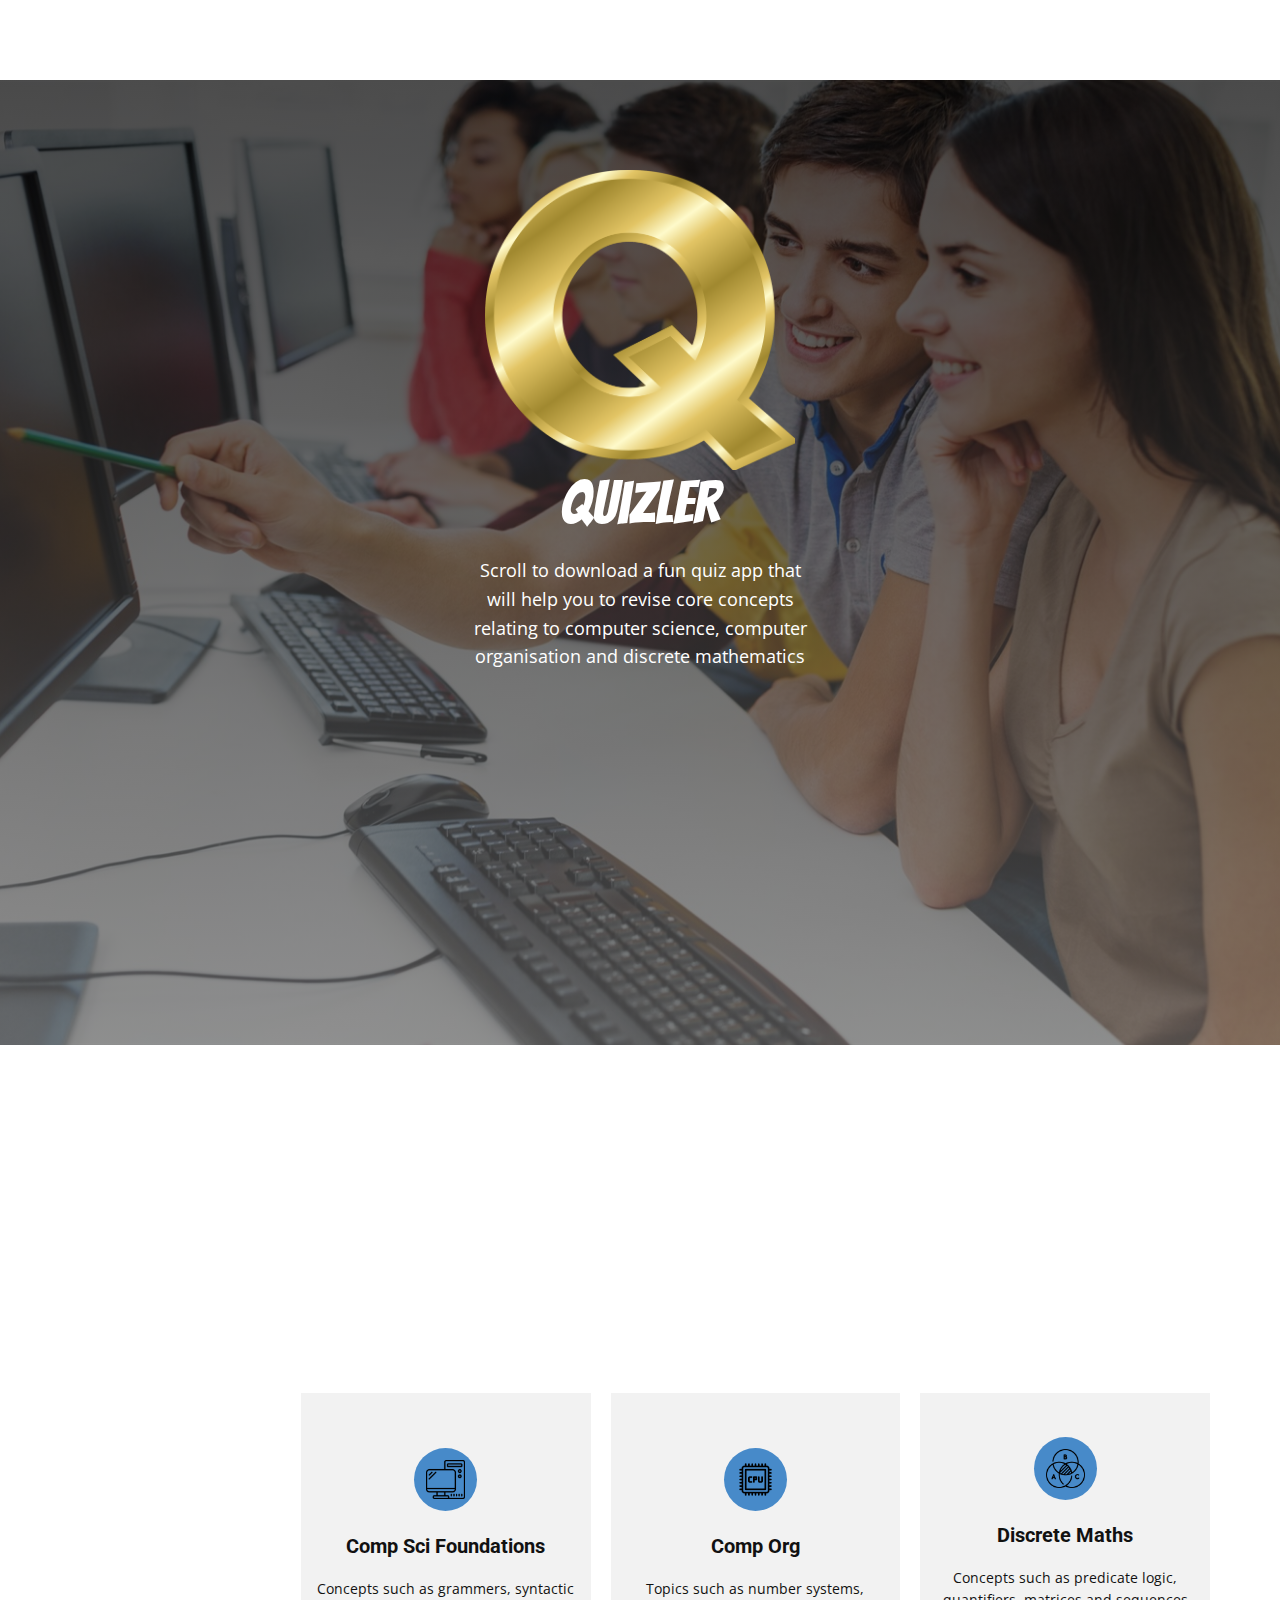
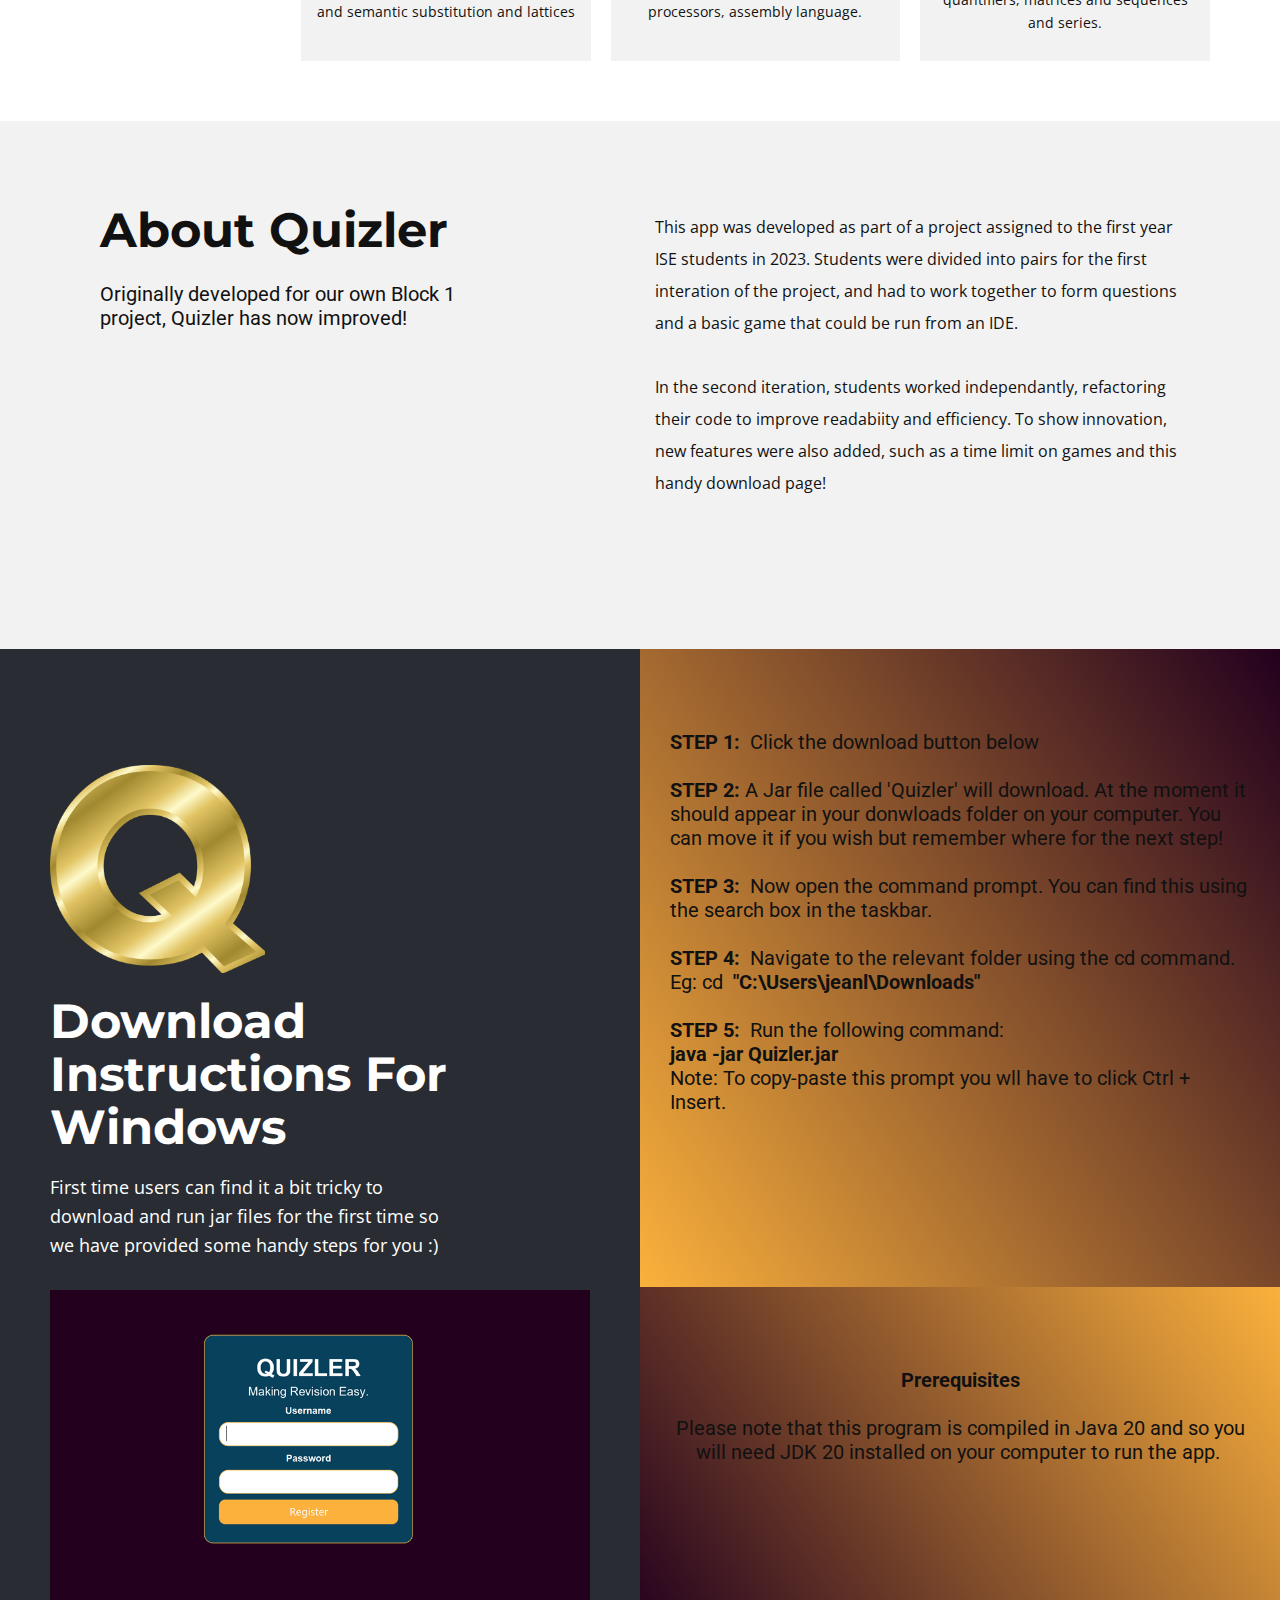
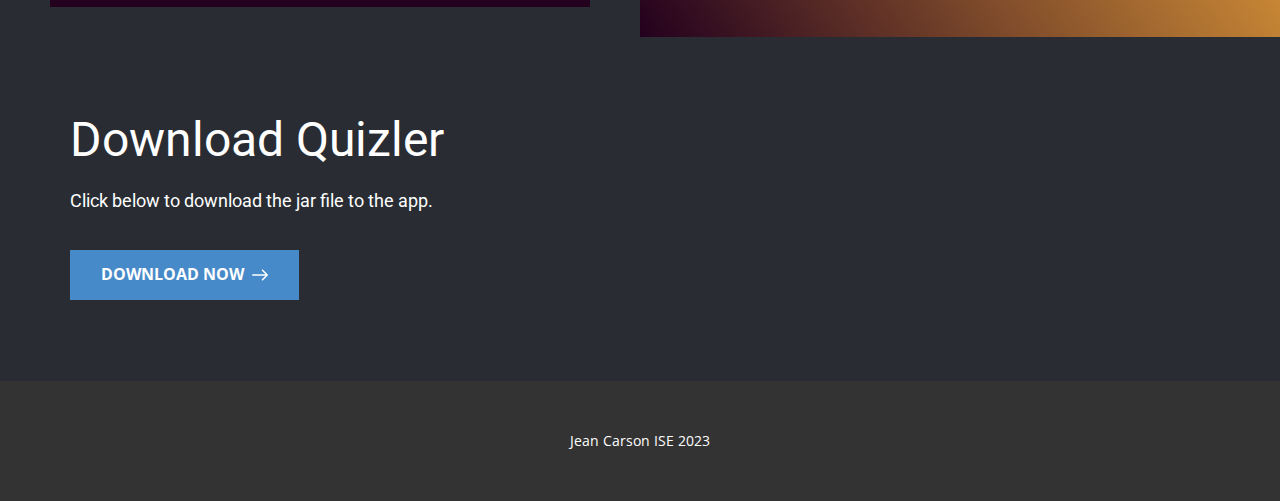
<file: index.html>
<!DOCTYPE html>
<html style="font-size: 16px;" lang="en"><head>
    <meta name="viewport" content="width=device-width, initial-scale=1.0">
    <meta charset="utf-8">
    <meta name="keywords" content="Business, ​We&amp;apos;re ready to share our advice and experience, ​Branding Agency, ​​Corporate Employee Training &amp;amp; Development Programs, Meet The Team
Our Professionals, ​Submit Your Resume, Contact Us">
    <meta name="description" content="">
    <title>Page 2</title>
    <link rel="stylesheet" href="nicepage.css" media="screen">
<link rel="stylesheet" href="Page-2.css" media="screen">
    <script class="u-script" type="text/javascript" src="jquery.js" defer=""></script>
    <script class="u-script" type="text/javascript" src="nicepage.js" defer=""></script>
    <meta name="generator" content="Nicepage 6.0.3, nicepage.com">
    <link id="u-theme-google-font" rel="stylesheet" href="https://fonts.googleapis.com/css?family=Roboto:100,100i,300,300i,400,400i,500,500i,700,700i,900,900i|Open+Sans:300,300i,400,400i,500,500i,600,600i,700,700i,800,800i">
    <link id="u-page-google-font" rel="stylesheet" href="https://fonts.googleapis.com/css?family=Montserrat:100,100i,200,200i,300,300i,400,400i,500,500i,600,600i,700,700i,800,800i,900,900i|Bangers:400">
    
    
    
    
    
    
    
    <script type="application/ld+json">{
		"@context": "http://schema.org",
		"@type": "Organization",
		"name": ""
}</script>
    <meta name="theme-color" content="#478ac9">
    <meta property="og:title" content="Page 2">
    <meta property="og:type" content="website">
  <meta data-intl-tel-input-cdn-path="intlTelInput/"></head>
  <body data-home-page="Page-2.html" data-home-page-title="Page 2" data-path-to-root="./" data-include-products="false" class="u-body u-xl-mode" data-lang="en"><header class="u-clearfix u-header u-header" id="sec-7373"><div class="u-clearfix u-sheet u-sheet-1"></div></header>
    <section class="u-align-center u-clearfix u-image u-shading u-section-1" id="carousel_fcc2" data-image-width="5760" data-image-height="3840">
      <div class="u-clearfix u-sheet u-valign-middle-lg u-valign-middle-md u-valign-middle-sm u-valign-middle-xs u-sheet-1">
        <img class="u-image u-image-contain u-image-default u-image-1" src="images/1c3f2a5af232c68d4acdecc0768fc01ec0f17e1e416766865edda289e5e64895d6ac1eb1edeece980306b9b5cf197dc157b405a1b89705d99f5b60_1280.png" alt="" data-image-width="1280" data-image-height="1235">
        <h2 class="u-custom-font u-text u-text-default u-text-1">Quizler</h2>
        <p class="u-heading-font u-text u-text-2">Scroll to download a fun quiz app that will help you to revise core concepts relating to computer science, computer organisation and discrete mathematics</p>
      </div>
    </section>
    <section class="u-align-center u-clearfix u-section-2" id="carousel_9c15">
      <div class="u-clearfix u-sheet u-sheet-1">
        <div class="u-align-left u-container-align-center-sm u-container-align-center-xs u-container-style u-expanded-width-xs u-group u-shape-rectangle u-group-1" data-animation-name="customAnimationIn" data-animation-duration="2000">
          <div class="u-container-layout">
            <h2 class="u-align-center-sm u-align-center-xs u-custom-font u-font-montserrat u-text u-text-1">Are you ready to up your ISE game?</h2>
            <p class="u-align-center-sm u-align-center-xs u-text u-text-2">Our questions focus in on the core concepts that an ISE student needs to succeed in Block 1</p>
          </div>
        </div>
        <div class="u-list u-list-1">
          <div class="u-repeater u-repeater-1">
            <div class="u-align-center u-container-style u-grey-5 u-list-item u-repeater-item u-shape-rectangle">
              <div class="u-container-layout u-similar-container u-valign-middle u-container-layout-2"><span class="u-file-icon u-icon u-icon-circle u-palette-1-base u-icon-1"><img src="images/2292112.png" alt=""></span>
                <h5 class="u-text u-text-3"> Comp Sci Foundations</h5>
                <p class="u-text u-text-4">Concepts such as grammers, syntactic and semantic substitution and lattices</p>
              </div>
            </div>
            <div class="u-align-center u-container-style u-grey-5 u-list-item u-repeater-item u-shape-rectangle">
              <div class="u-container-layout u-similar-container u-valign-middle u-container-layout-3"><span class="u-file-icon u-icon u-icon-circle u-palette-1-base u-icon-2"><img src="images/4738920.png" alt=""></span>
                <h5 class="u-text u-text-5">Comp Org</h5>
                <p class="u-text u-text-6">Topics such as number systems, processors, assembly language.</p>
              </div>
            </div>
            <div class="u-align-center u-container-style u-grey-5 u-list-item u-repeater-item u-shape-rectangle">
              <div class="u-container-layout u-similar-container u-valign-middle u-container-layout-4"><span class="u-file-icon u-icon u-icon-circle u-palette-1-base u-icon-3"><img src="images/3299940.png" alt=""></span>
                <h5 class="u-text u-text-7">Discrete Maths</h5>
                <p class="u-text u-text-8">Concepts such as predicate logic, quantifiers, matrices and sequences and series.</p>
              </div>
            </div>
          </div>
        </div>
      </div>
    </section>
    <section class="u-align-left u-clearfix u-grey-5 u-section-3" id="carousel_7f03">
      <div class="u-clearfix u-sheet u-valign-middle-xl u-sheet-1">
        <div class="data-layout-selected u-clearfix u-expanded-width u-layout-wrap u-layout-wrap-1">
          <div class="u-layout">
            <div class="u-layout-row">
              <div class="u-align-left u-container-align-center-sm u-container-align-center-xs u-container-style u-layout-cell u-size-30 u-layout-cell-1">
                <div class="u-container-layout u-valign-top u-container-layout-1">
                  <h2 class="u-align-center-sm u-align-center-xs u-custom-font u-font-montserrat u-text u-text-1">About Quizler</h2>
                  <h5 class="u-align-center-sm u-align-center-xs u-text u-text-2">Originally developed for our own Block 1 project, Quizler has now improved!</h5>
                </div>
              </div>
              <div class="u-container-style u-layout-cell u-size-30 u-layout-cell-2">
                <div class="u-container-layout u-valign-top u-container-layout-2">
                  <p class="u-text u-text-3">This app was developed as part of a project assigned to the first year ISE students in 2023. Students were divided into pairs for the first interation of the project, and had to work together to form questions and a basic game that could be run from an IDE.<br>
                    <br>In the second iteration, students worked independantly, refactoring their code to improve readabiity and efficiency. To show innovation, new features were also added, such as a time limit on games and this handy download page!
                  </p>
                </div>
              </div>
            </div>
          </div>
        </div>
      </div>
    </section>
    <section class="u-clearfix u-section-4" id="carousel_7095">
      <div class="data-layout-selected u-clearfix u-expanded-width u-layout-wrap u-layout-wrap-1">
        <div class="u-layout">
          <div class="u-layout-row">
            <div class="u-size-30">
              <div class="u-layout-row">
                <div class="u-align-left u-container-align-center-sm u-container-align-center-xs u-container-style u-layout-cell u-palette-5-dark-3 u-size-60 u-layout-cell-1">
                  <div class="u-container-layout u-container-layout-1">
                    <img class="u-image u-image-contain u-image-default u-image-1" src="images/1c3f2a5af232c68d4acdecc0768fc01ec0f17e1e416766865edda289e5e64895d6ac1eb1edeece980306b9b5cf197dc157b405a1b89705d99f5b60_1280.png" alt="" data-image-width="1280" data-image-height="1235">
                    <h2 class="u-align-center-sm u-align-center-xs u-custom-font u-font-montserrat u-text u-text-1">Download Instructions For Windows</h2>
                    <p class="u-align-center-sm u-align-center-xs u-heading-font u-text u-text-2">First time users can find it a bit tricky to download and run jar files for the first time so we have provided some handy steps for you :)</p>
                    <img class="u-image u-image-default u-image-2" src="images/Login.png" alt="" data-image-width="903" data-image-height="646">
                  </div>
                </div>
              </div>
            </div>
            <div class="u-size-30">
              <div class="u-layout-col">
                <div class="u-align-center u-container-style u-gradient u-layout-cell u-size-30 u-layout-cell-2">
                  <div class="u-container-layout u-container-layout-2">
                    <h5 class="u-align-left u-text u-text-default u-text-3">STEP 1:&nbsp;<span style="font-weight: 400;"> Click the download button below</span>
                      <br>
                      <br>
                      <span style="font-weight: 400;"></span>
                      <span style="font-weight: 700;"> STEP 2: </span>
                      <span style="font-weight: normal;">A Jar file called 'Quizler' will download. At the moment it should appear in your donwloads folder on your computer. You can move it if you wish but remember where for the next step!</span>
                      <br>
                      <br>
                      <span style="font-weight: 400;">
                        <span style="font-weight: 700;"> STEP 3:&nbsp;<span style="font-weight: 400;"> Now open the command prompt. You can find this using the search box in the taskbar.</span>
                        </span>
                      </span>
                      <br>
                      <br>
                      <span style="font-weight: 400;">
                        <span style="font-weight: 700;"> STEP 4:&nbsp;<span style="font-weight: 400;"> Navigate to the relevant folder using the cd command. Eg: cd&nbsp;</span>
                        </span>
                      </span>"C:\Users\jeanl\Downloads"<br>
                      <br>STEP 5:&nbsp;<span style="font-weight: 400;"> Run the following command:</span>
                      <br>java -jar Quizler.jar<br>
                      <span style="font-weight: 400;"> Note: To copy-paste this prompt you wll have to click Ctrl + Insert.</span>
                      <br>
                    </h5>
                  </div>
                </div>
                <div class="u-align-center u-container-style u-gradient u-layout-cell u-size-30 u-layout-cell-3">
                  <div class="u-container-layout u-container-layout-3">
                    <h5 class="u-text u-text-default u-text-4"> Prerequisites<br>
                      <br>
                      <span style="font-weight: 400;"> Please note that this program is compiled in Java 20 and so you will need JDK 20 installed on your computer to run the app.&nbsp;</span>
                      <br>
                    </h5>
                  </div>
                </div>
              </div>
            </div>
          </div>
        </div>
      </div>
    </section>
    <section class="u-align-left u-clearfix u-container-align-center-md u-container-align-center-sm u-container-align-center-xs u-palette-5-dark-3 u-section-5" id="carousel_67ad">
      <div class="u-clearfix u-sheet u-sheet-1">
        <h2 class="u-align-center-md u-align-center-sm u-align-center-xs u-text u-text-default u-text-1">Download Quizler</h2>
        <h6 class="u-align-center-md u-align-center-sm u-align-center-xs u-text u-text-2">Click below to download the jar file to the app.</h6>
        <a href="Quizler.jar" download = "Quizler.jar" class="u-active-palette-1-light-2 u-align-center-md u-align-center-sm u-align-center-xs u-border-none u-btn u-button-style u-color-scheme-summer-time u-color-style-multicolor-1 u-hover-palette-1-light-2 u-palette-1-base u-text-active-white u-text-body-alt-color u-text-hover-white u-btn-1">Download Now&nbsp;&nbsp;<span class="u-icon u-text-white"><svg class="u-svg-content" viewBox="0 0 268.832 268.832" x="0px" y="0px" style="width: 1em; height: 1em;"><g><path d="M265.171,125.577l-80-80c-4.881-4.881-12.797-4.881-17.678,0c-4.882,4.882-4.882,12.796,0,17.678l58.661,58.661H12.5   c-6.903,0-12.5,5.597-12.5,12.5c0,6.902,5.597,12.5,12.5,12.5h213.654l-58.659,58.661c-4.882,4.882-4.882,12.796,0,17.678   c2.44,2.439,5.64,3.661,8.839,3.661s6.398-1.222,8.839-3.661l79.998-80C270.053,138.373,270.053,130.459,265.171,125.577z"></path>
</g></svg></span>
        </a>
      </div>
    </section>
    
    
    
    <footer class="u-align-center u-clearfix u-footer u-grey-80 u-footer" id="sec-1ca2"><div class="u-clearfix u-sheet u-sheet-1">
        <p class="u-small-text u-text u-text-variant u-text-1">Jean Carson ISE 2023</p>
      </div></footer>
    <!-- <section class="u-backlink u-clearfix u-grey-80">
      <a class="u-link" href="https://nicepage.com/website-templates" target="_blank">
        <span>Website Templates</span>
      </a>
      <p class="u-text">
        <span>created with</span>
      </p>
      <a class="u-link" href="" target="_blank">
        <span>Website Builder Software</span>
      </a>. 
    </section> -->
  
</body></html>
</file>
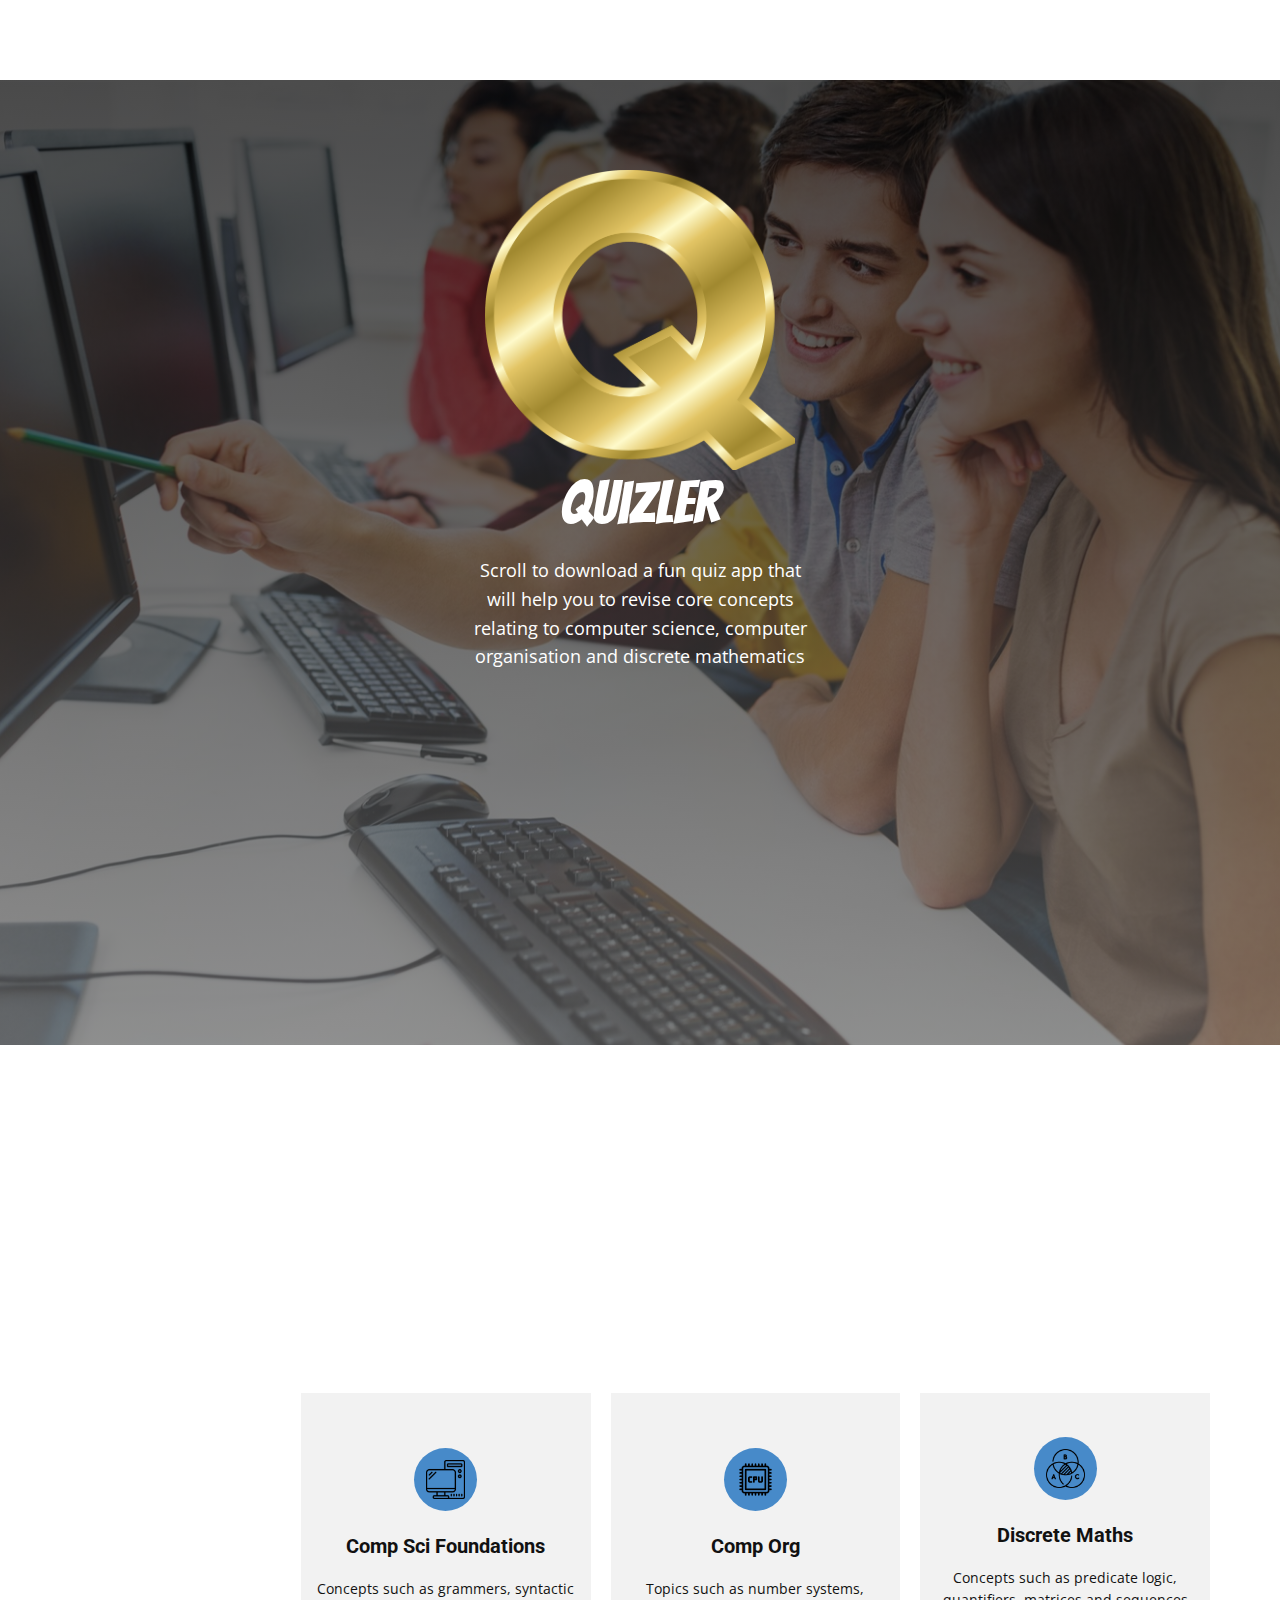
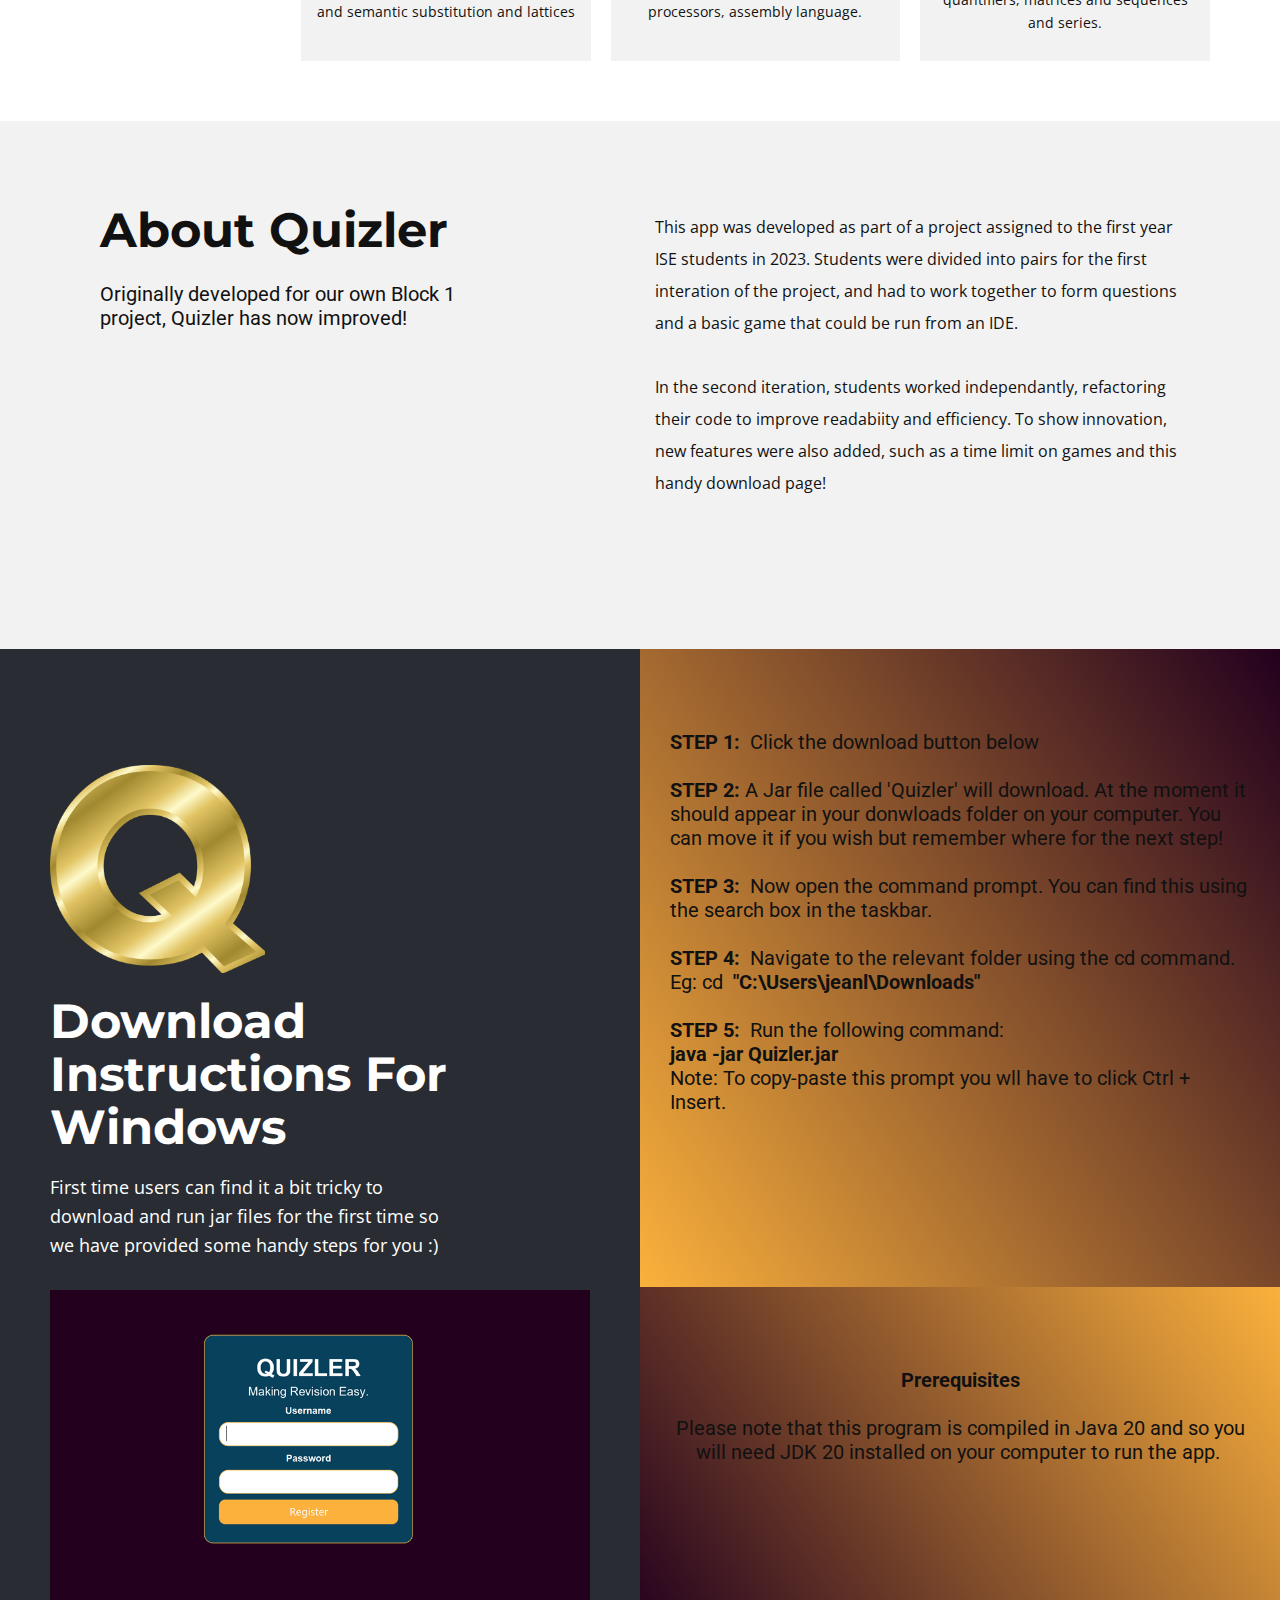
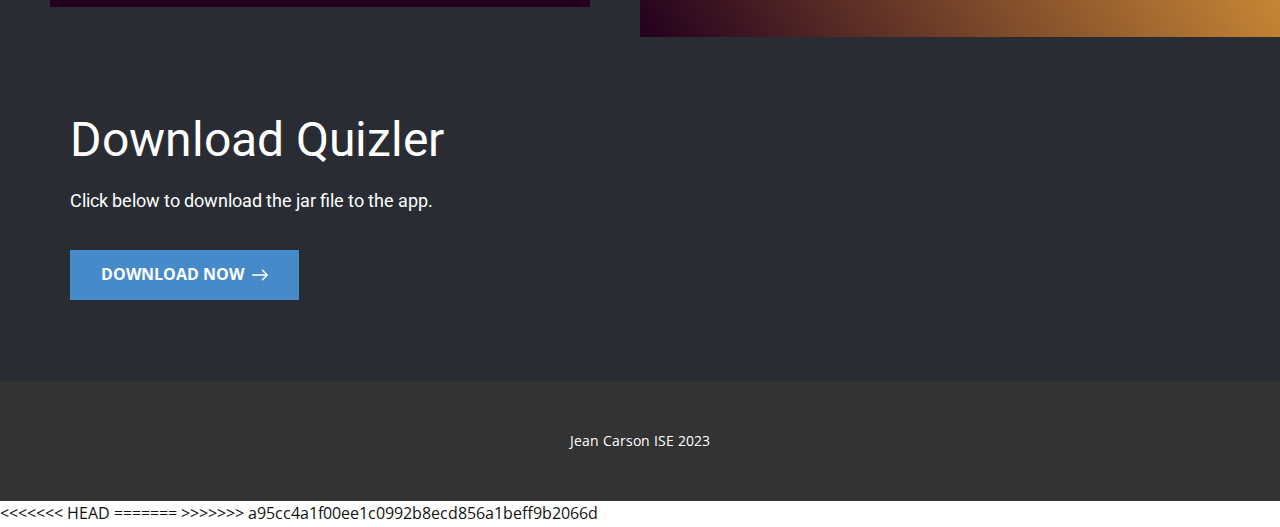
<file: QuixlerDownloadpage/index.html>
<!DOCTYPE html>
<html style="font-size: 16px;" lang="en"><head>
    <meta name="viewport" content="width=device-width, initial-scale=1.0">
    <meta charset="utf-8">
    <meta name="keywords" content="Business, ​We&amp;apos;re ready to share our advice and experience, ​Branding Agency, ​​Corporate Employee Training &amp;amp; Development Programs, Meet The Team
Our Professionals, ​Submit Your Resume, Contact Us">
    <meta name="description" content="">
    <title>Page 2</title>
    <link rel="stylesheet" href="nicepage.css" media="screen">
<link rel="stylesheet" href="Page-2.css" media="screen">
    <script class="u-script" type="text/javascript" src="jquery.js" defer=""></script>
    <script class="u-script" type="text/javascript" src="nicepage.js" defer=""></script>
    <meta name="generator" content="Nicepage 6.0.3, nicepage.com">
    <link id="u-theme-google-font" rel="stylesheet" href="https://fonts.googleapis.com/css?family=Roboto:100,100i,300,300i,400,400i,500,500i,700,700i,900,900i|Open+Sans:300,300i,400,400i,500,500i,600,600i,700,700i,800,800i">
    <link id="u-page-google-font" rel="stylesheet" href="https://fonts.googleapis.com/css?family=Montserrat:100,100i,200,200i,300,300i,400,400i,500,500i,600,600i,700,700i,800,800i,900,900i|Bangers:400">
    
    
    
    
    
    
    
    <script type="application/ld+json">{
		"@context": "http://schema.org",
		"@type": "Organization",
		"name": ""
}</script>
    <meta name="theme-color" content="#478ac9">
    <meta property="og:title" content="Page 2">
    <meta property="og:type" content="website">
  <meta data-intl-tel-input-cdn-path="intlTelInput/"></head>
  <body data-home-page="Page-2.html" data-home-page-title="Page 2" data-path-to-root="./" data-include-products="false" class="u-body u-xl-mode" data-lang="en"><header class="u-clearfix u-header u-header" id="sec-7373"><div class="u-clearfix u-sheet u-sheet-1"></div></header>
    <section class="u-align-center u-clearfix u-image u-shading u-section-1" id="carousel_fcc2" data-image-width="5760" data-image-height="3840">
      <div class="u-clearfix u-sheet u-valign-middle-lg u-valign-middle-md u-valign-middle-sm u-valign-middle-xs u-sheet-1">
        <img class="u-image u-image-contain u-image-default u-image-1" src="images/1c3f2a5af232c68d4acdecc0768fc01ec0f17e1e416766865edda289e5e64895d6ac1eb1edeece980306b9b5cf197dc157b405a1b89705d99f5b60_1280.png" alt="" data-image-width="1280" data-image-height="1235">
        <h2 class="u-custom-font u-text u-text-default u-text-1">Quizler</h2>
        <p class="u-heading-font u-text u-text-2">Scroll to download a fun quiz app that will help you to revise core concepts relating to computer science, computer organisation and discrete mathematics</p>
      </div>
    </section>
    <section class="u-align-center u-clearfix u-section-2" id="carousel_9c15">
      <div class="u-clearfix u-sheet u-sheet-1">
        <div class="u-align-left u-container-align-center-sm u-container-align-center-xs u-container-style u-expanded-width-xs u-group u-shape-rectangle u-group-1" data-animation-name="customAnimationIn" data-animation-duration="2000">
          <div class="u-container-layout">
            <h2 class="u-align-center-sm u-align-center-xs u-custom-font u-font-montserrat u-text u-text-1">Are you ready to up your ISE game?</h2>
            <p class="u-align-center-sm u-align-center-xs u-text u-text-2">Our questions focus in on the core concepts that an ISE student needs to succeed in Block 1</p>
          </div>
        </div>
        <div class="u-list u-list-1">
          <div class="u-repeater u-repeater-1">
            <div class="u-align-center u-container-style u-grey-5 u-list-item u-repeater-item u-shape-rectangle">
              <div class="u-container-layout u-similar-container u-valign-middle u-container-layout-2"><span class="u-file-icon u-icon u-icon-circle u-palette-1-base u-icon-1"><img src="images/2292112.png" alt=""></span>
                <h5 class="u-text u-text-3"> Comp Sci Foundations</h5>
                <p class="u-text u-text-4">Concepts such as grammers, syntactic and semantic substitution and lattices</p>
              </div>
            </div>
            <div class="u-align-center u-container-style u-grey-5 u-list-item u-repeater-item u-shape-rectangle">
              <div class="u-container-layout u-similar-container u-valign-middle u-container-layout-3"><span class="u-file-icon u-icon u-icon-circle u-palette-1-base u-icon-2"><img src="images/4738920.png" alt=""></span>
                <h5 class="u-text u-text-5">Comp Org</h5>
                <p class="u-text u-text-6">Topics such as number systems, processors, assembly language.</p>
              </div>
            </div>
            <div class="u-align-center u-container-style u-grey-5 u-list-item u-repeater-item u-shape-rectangle">
              <div class="u-container-layout u-similar-container u-valign-middle u-container-layout-4"><span class="u-file-icon u-icon u-icon-circle u-palette-1-base u-icon-3"><img src="images/3299940.png" alt=""></span>
                <h5 class="u-text u-text-7">Discrete Maths</h5>
                <p class="u-text u-text-8">Concepts such as predicate logic, quantifiers, matrices and sequences and series.</p>
              </div>
            </div>
          </div>
        </div>
      </div>
    </section>
    <section class="u-align-left u-clearfix u-grey-5 u-section-3" id="carousel_7f03">
      <div class="u-clearfix u-sheet u-valign-middle-xl u-sheet-1">
        <div class="data-layout-selected u-clearfix u-expanded-width u-layout-wrap u-layout-wrap-1">
          <div class="u-layout">
            <div class="u-layout-row">
              <div class="u-align-left u-container-align-center-sm u-container-align-center-xs u-container-style u-layout-cell u-size-30 u-layout-cell-1">
                <div class="u-container-layout u-valign-top u-container-layout-1">
                  <h2 class="u-align-center-sm u-align-center-xs u-custom-font u-font-montserrat u-text u-text-1">About Quizler</h2>
                  <h5 class="u-align-center-sm u-align-center-xs u-text u-text-2">Originally developed for our own Block 1 project, Quizler has now improved!</h5>
                </div>
              </div>
              <div class="u-container-style u-layout-cell u-size-30 u-layout-cell-2">
                <div class="u-container-layout u-valign-top u-container-layout-2">
                  <p class="u-text u-text-3">This app was developed as part of a project assigned to the first year ISE students in 2023. Students were divided into pairs for the first interation of the project, and had to work together to form questions and a basic game that could be run from an IDE.<br>
                    <br>In the second iteration, students worked independantly, refactoring their code to improve readabiity and efficiency. To show innovation, new features were also added, such as a time limit on games and this handy download page!
                  </p>
                </div>
              </div>
            </div>
          </div>
        </div>
      </div>
    </section>
    <section class="u-clearfix u-section-4" id="carousel_7095">
      <div class="data-layout-selected u-clearfix u-expanded-width u-layout-wrap u-layout-wrap-1">
        <div class="u-layout">
          <div class="u-layout-row">
            <div class="u-size-30">
              <div class="u-layout-row">
                <div class="u-align-left u-container-align-center-sm u-container-align-center-xs u-container-style u-layout-cell u-palette-5-dark-3 u-size-60 u-layout-cell-1">
                  <div class="u-container-layout u-container-layout-1">
                    <img class="u-image u-image-contain u-image-default u-image-1" src="images/1c3f2a5af232c68d4acdecc0768fc01ec0f17e1e416766865edda289e5e64895d6ac1eb1edeece980306b9b5cf197dc157b405a1b89705d99f5b60_1280.png" alt="" data-image-width="1280" data-image-height="1235">
                    <h2 class="u-align-center-sm u-align-center-xs u-custom-font u-font-montserrat u-text u-text-1">Download Instructions For Windows</h2>
                    <p class="u-align-center-sm u-align-center-xs u-heading-font u-text u-text-2">First time users can find it a bit tricky to download and run jar files for the first time so we have provided some handy steps for you :)</p>
                    <img class="u-image u-image-default u-image-2" src="images/Login.png" alt="" data-image-width="903" data-image-height="646">
                  </div>
                </div>
              </div>
            </div>
            <div class="u-size-30">
              <div class="u-layout-col">
                <div class="u-align-center u-container-style u-gradient u-layout-cell u-size-30 u-layout-cell-2">
                  <div class="u-container-layout u-container-layout-2">
                    <h5 class="u-align-left u-text u-text-default u-text-3">STEP 1:&nbsp;<span style="font-weight: 400;"> Click the download button below</span>
                      <br>
                      <br>
                      <span style="font-weight: 400;"></span>
                      <span style="font-weight: 700;"> STEP 2: </span>
                      <span style="font-weight: normal;">A Jar file called 'Quizler' will download. At the moment it should appear in your donwloads folder on your computer. You can move it if you wish but remember where for the next step!</span>
                      <br>
                      <br>
                      <span style="font-weight: 400;">
                        <span style="font-weight: 700;"> STEP 3:&nbsp;<span style="font-weight: 400;"> Now open the command prompt. You can find this using the search box in the taskbar.</span>
                        </span>
                      </span>
                      <br>
                      <br>
                      <span style="font-weight: 400;">
                        <span style="font-weight: 700;"> STEP 4:&nbsp;<span style="font-weight: 400;"> Navigate to the relevant folder using the cd command. Eg: cd&nbsp;</span>
                        </span>
                      </span>"C:\Users\jeanl\Downloads"<br>
                      <br>STEP 5:&nbsp;<span style="font-weight: 400;"> Run the following command:</span>
                      <br>java -jar Quizler.jar<br>
                      <span style="font-weight: 400;"> Note: To copy-paste this prompt you wll have to click Ctrl + Insert.</span>
                      <br>
                    </h5>
                  </div>
                </div>
                <div class="u-align-center u-container-style u-gradient u-layout-cell u-size-30 u-layout-cell-3">
                  <div class="u-container-layout u-container-layout-3">
                    <h5 class="u-text u-text-default u-text-4"> Prerequisites<br>
                      <br>
                      <span style="font-weight: 400;"> Please note that this program is compiled in Java 20 and so you will need JDK 20 installed on your computer to run the app.&nbsp;</span>
                      <br>
                    </h5>
                  </div>
                </div>
              </div>
            </div>
          </div>
        </div>
      </div>
    </section>
    <section class="u-align-left u-clearfix u-container-align-center-md u-container-align-center-sm u-container-align-center-xs u-palette-5-dark-3 u-section-5" id="carousel_67ad">
      <div class="u-clearfix u-sheet u-sheet-1">
        <h2 class="u-align-center-md u-align-center-sm u-align-center-xs u-text u-text-default u-text-1">Download Quizler</h2>
        <h6 class="u-align-center-md u-align-center-sm u-align-center-xs u-text u-text-2">Click below to download the jar file to the app.</h6>

        <a href="Quizler.jar" download = "Quizler.jar" class="u-active-palette-1-light-2 u-align-center-md u-align-center-sm u-align-center-xs u-border-none u-btn u-button-style u-color-scheme-summer-time u-color-style-multicolor-1 u-hover-palette-1-light-2 u-palette-1-base u-text-active-white u-text-body-alt-color u-text-hover-white u-btn-1">Download Now&nbsp;&nbsp;<span class="u-icon u-text-white"><svg class="u-svg-content" viewBox="0 0 268.832 268.832" x="0px" y="0px" style="width: 1em; height: 1em;"><g><path d="M265.171,125.577l-80-80c-4.881-4.881-12.797-4.881-17.678,0c-4.882,4.882-4.882,12.796,0,17.678l58.661,58.661H12.5   c-6.903,0-12.5,5.597-12.5,12.5c0,6.902,5.597,12.5,12.5,12.5h213.654l-58.659,58.661c-4.882,4.882-4.882,12.796,0,17.678   c2.44,2.439,5.64,3.661,8.839,3.661s6.398-1.222,8.839-3.661l79.998-80C270.053,138.373,270.053,130.459,265.171,125.577z"></path>
        </g></svg></span>
        </a>
      </div>
    </section>
    
    
    
    <footer class="u-align-center u-clearfix u-footer u-grey-80 u-footer" id="sec-1ca2"><div class="u-clearfix u-sheet u-sheet-1">
        <p class="u-small-text u-text u-text-variant u-text-1">Jean Carson ISE 2023</p>
      </div></footer>
    <!-- <section class="u-backlink u-clearfix u-grey-80">
      <a class="u-link" href="https://nicepage.com/website-templates" target="_blank">
        <span>Website Templates</span>
      </a>
      <p class="u-text">
        <span>created with</span>
      </p>
      <a class="u-link" href="" target="_blank">
        <span>Website Builder Software</span>
      </a>. 
    </section> -->
  
<<<<<<< HEAD
</body></html>
=======
</body></html>
>>>>>>> a95cc4a1f00ee1c0992b8ecd856a1beff9b2066d
</file>
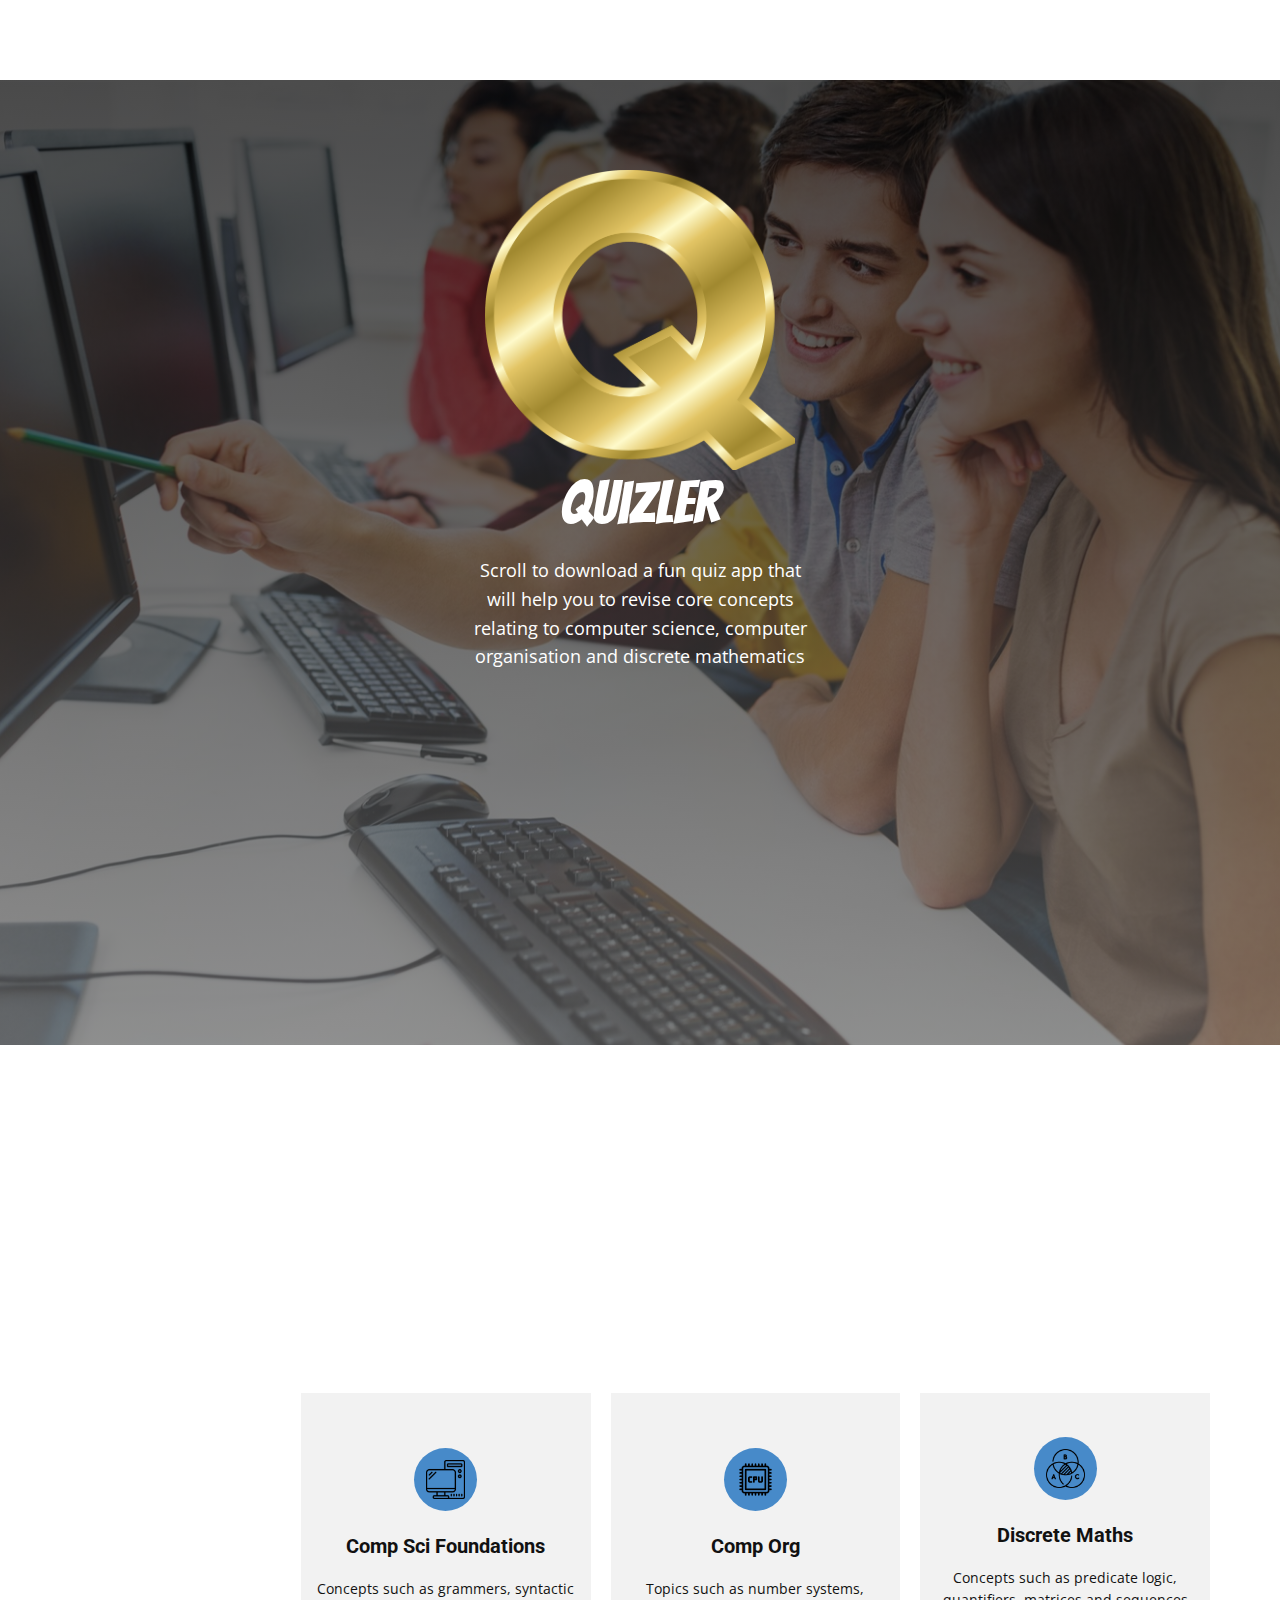
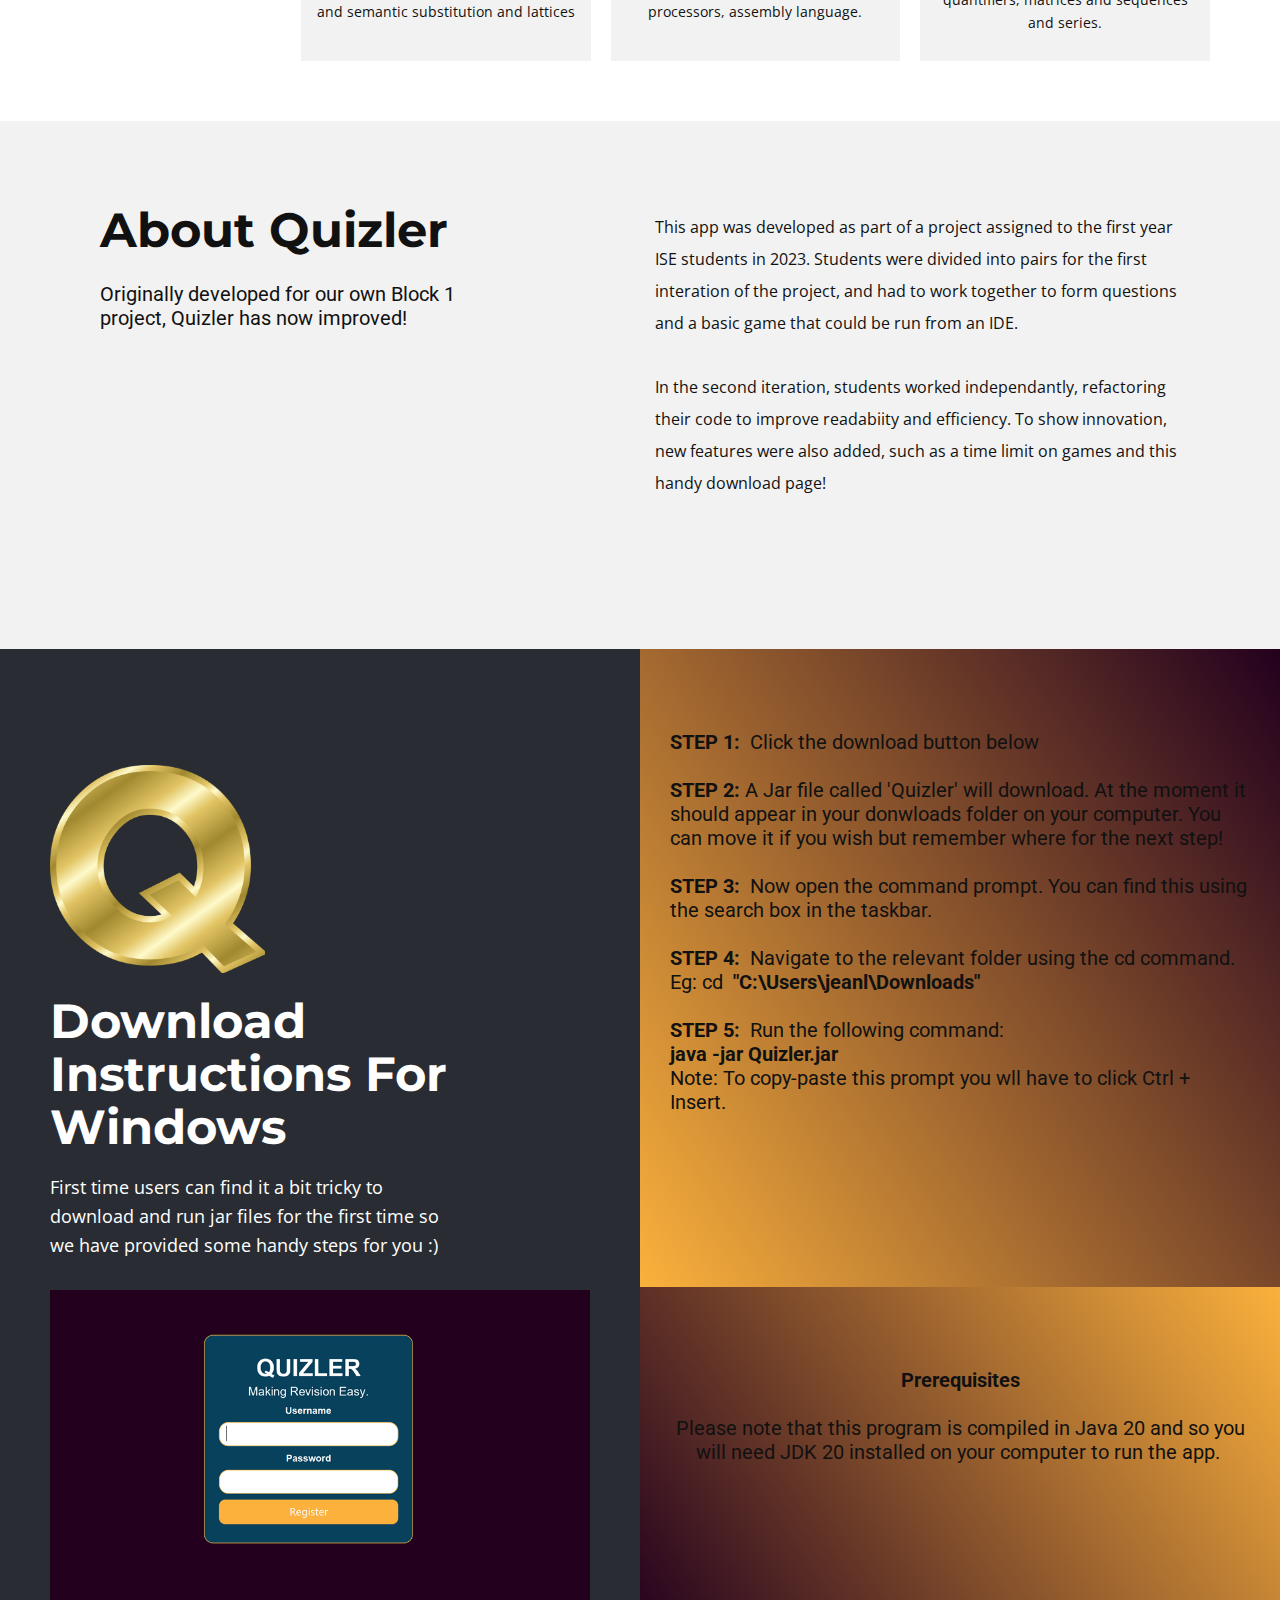
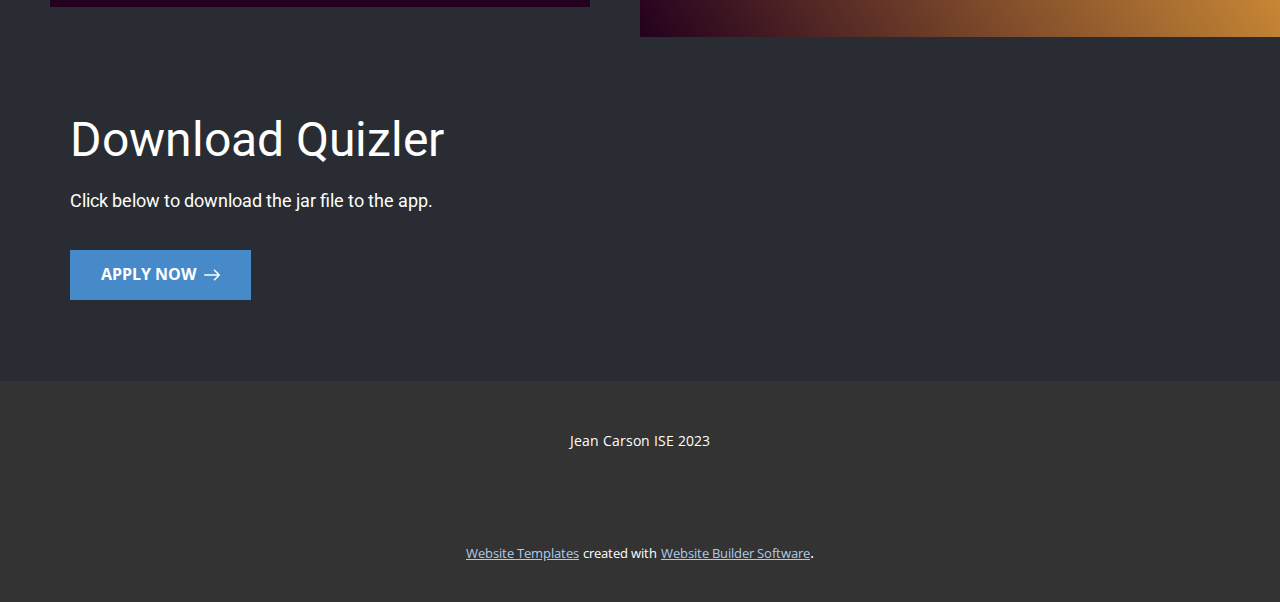
<file: Page-2.html>
<!DOCTYPE html>
<html style="font-size: 16px;" lang="en"><head>
    <meta name="viewport" content="width=device-width, initial-scale=1.0">
    <meta charset="utf-8">
    <meta name="keywords" content="Business, ​We&amp;apos;re ready to share our advice and experience, ​Branding Agency, ​​Corporate Employee Training &amp;amp; Development Programs, Meet The Team
Our Professionals, ​Submit Your Resume, Contact Us">
    <meta name="description" content="">
    <title>Page 2</title>
    <link rel="stylesheet" href="nicepage.css" media="screen">
<link rel="stylesheet" href="Page-2.css" media="screen">
    <script class="u-script" type="text/javascript" src="jquery.js" defer=""></script>
    <script class="u-script" type="text/javascript" src="nicepage.js" defer=""></script>
    <meta name="generator" content="Nicepage 6.0.3, nicepage.com">
    <link id="u-theme-google-font" rel="stylesheet" href="https://fonts.googleapis.com/css?family=Roboto:100,100i,300,300i,400,400i,500,500i,700,700i,900,900i|Open+Sans:300,300i,400,400i,500,500i,600,600i,700,700i,800,800i">
    <link id="u-page-google-font" rel="stylesheet" href="https://fonts.googleapis.com/css?family=Montserrat:100,100i,200,200i,300,300i,400,400i,500,500i,600,600i,700,700i,800,800i,900,900i|Bangers:400">
    
    
    
    
    
    
    
    <script type="application/ld+json">{
		"@context": "http://schema.org",
		"@type": "Organization",
		"name": ""
}</script>
    <meta name="theme-color" content="#478ac9">
    <meta property="og:title" content="Page 2">
    <meta property="og:type" content="website">
  <meta data-intl-tel-input-cdn-path="intlTelInput/"></head>
  <body data-path-to-root="./" data-include-products="false" class="u-body u-xl-mode" data-lang="en"><header class="u-clearfix u-header u-header" id="sec-7373"><div class="u-clearfix u-sheet u-sheet-1"></div></header>
    <section class="u-align-center u-clearfix u-image u-shading u-section-1" id="carousel_fcc2" data-image-width="5760" data-image-height="3840">
      <div class="u-clearfix u-sheet u-valign-middle-lg u-valign-middle-md u-valign-middle-sm u-valign-middle-xs u-sheet-1">
        <img class="u-image u-image-contain u-image-default u-image-1" src="images/1c3f2a5af232c68d4acdecc0768fc01ec0f17e1e416766865edda289e5e64895d6ac1eb1edeece980306b9b5cf197dc157b405a1b89705d99f5b60_1280.png" alt="" data-image-width="1280" data-image-height="1235">
        <h2 class="u-custom-font u-text u-text-default u-text-1">Quizler</h2>
        <p class="u-heading-font u-text u-text-2">Scroll to download a fun quiz app that will help you to revise core concepts relating to computer science, computer organisation and discrete mathematics</p>
      </div>
    </section>
    <section class="u-align-center u-clearfix u-section-2" id="carousel_9c15">
      <div class="u-clearfix u-sheet u-sheet-1">
        <div class="u-align-left u-container-align-center-sm u-container-align-center-xs u-container-style u-expanded-width-xs u-group u-shape-rectangle u-group-1" data-animation-name="customAnimationIn" data-animation-duration="2000">
          <div class="u-container-layout">
            <h2 class="u-align-center-sm u-align-center-xs u-custom-font u-font-montserrat u-text u-text-1">Are you ready to up your ISE game?</h2>
            <p class="u-align-center-sm u-align-center-xs u-text u-text-2">Our questions focus in on the core concepts that an ISE student needs to succeed in Block 1</p>
          </div>
        </div>
        <div class="u-list u-list-1">
          <div class="u-repeater u-repeater-1">
            <div class="u-align-center u-container-style u-grey-5 u-list-item u-repeater-item u-shape-rectangle">
              <div class="u-container-layout u-similar-container u-valign-middle u-container-layout-2"><span class="u-file-icon u-icon u-icon-circle u-palette-1-base u-icon-1"><img src="images/2292112.png" alt=""></span>
                <h5 class="u-text u-text-3"> Comp Sci Foundations</h5>
                <p class="u-text u-text-4">Concepts such as grammers, syntactic and semantic substitution and lattices</p>
              </div>
            </div>
            <div class="u-align-center u-container-style u-grey-5 u-list-item u-repeater-item u-shape-rectangle">
              <div class="u-container-layout u-similar-container u-valign-middle u-container-layout-3"><span class="u-file-icon u-icon u-icon-circle u-palette-1-base u-icon-2"><img src="images/4738920.png" alt=""></span>
                <h5 class="u-text u-text-5">Comp Org</h5>
                <p class="u-text u-text-6">Topics such as number systems, processors, assembly language.</p>
              </div>
            </div>
            <div class="u-align-center u-container-style u-grey-5 u-list-item u-repeater-item u-shape-rectangle">
              <div class="u-container-layout u-similar-container u-valign-middle u-container-layout-4"><span class="u-file-icon u-icon u-icon-circle u-palette-1-base u-icon-3"><img src="images/3299940.png" alt=""></span>
                <h5 class="u-text u-text-7">Discrete Maths</h5>
                <p class="u-text u-text-8">Concepts such as predicate logic, quantifiers, matrices and sequences and series.</p>
              </div>
            </div>
          </div>
        </div>
      </div>
    </section>
    <section class="u-align-left u-clearfix u-grey-5 u-section-3" id="carousel_7f03">
      <div class="u-clearfix u-sheet u-valign-middle-xl u-sheet-1">
        <div class="data-layout-selected u-clearfix u-expanded-width u-layout-wrap u-layout-wrap-1">
          <div class="u-layout">
            <div class="u-layout-row">
              <div class="u-align-left u-container-align-center-sm u-container-align-center-xs u-container-style u-layout-cell u-size-30 u-layout-cell-1">
                <div class="u-container-layout u-valign-top u-container-layout-1">
                  <h2 class="u-align-center-sm u-align-center-xs u-custom-font u-font-montserrat u-text u-text-1">About Quizler</h2>
                  <h5 class="u-align-center-sm u-align-center-xs u-text u-text-2">Originally developed for our own Block 1 project, Quizler has now improved!</h5>
                </div>
              </div>
              <div class="u-container-style u-layout-cell u-size-30 u-layout-cell-2">
                <div class="u-container-layout u-valign-top u-container-layout-2">
                  <p class="u-text u-text-3">This app was developed as part of a project assigned to the first year ISE students in 2023. Students were divided into pairs for the first interation of the project, and had to work together to form questions and a basic game that could be run from an IDE.<br>
                    <br>In the second iteration, students worked independantly, refactoring their code to improve readabiity and efficiency. To show innovation, new features were also added, such as a time limit on games and this handy download page!
                  </p>
                </div>
              </div>
            </div>
          </div>
        </div>
      </div>
    </section>
    <section class="u-clearfix u-section-4" id="carousel_7095">
      <div class="data-layout-selected u-clearfix u-expanded-width u-layout-wrap u-layout-wrap-1">
        <div class="u-layout">
          <div class="u-layout-row">
            <div class="u-size-30">
              <div class="u-layout-row">
                <div class="u-align-left u-container-align-center-sm u-container-align-center-xs u-container-style u-layout-cell u-palette-5-dark-3 u-size-60 u-layout-cell-1">
                  <div class="u-container-layout u-container-layout-1">
                    <img class="u-image u-image-contain u-image-default u-image-1" src="images/1c3f2a5af232c68d4acdecc0768fc01ec0f17e1e416766865edda289e5e64895d6ac1eb1edeece980306b9b5cf197dc157b405a1b89705d99f5b60_1280.png" alt="" data-image-width="1280" data-image-height="1235">
                    <h2 class="u-align-center-sm u-align-center-xs u-custom-font u-font-montserrat u-text u-text-1">Download Instructions For Windows</h2>
                    <p class="u-align-center-sm u-align-center-xs u-heading-font u-text u-text-2">First time users can find it a bit tricky to download and run jar files for the first time so we have provided some handy steps for you :)</p>
                    <img class="u-image u-image-default u-image-2" src="images/Login.png" alt="" data-image-width="903" data-image-height="646">
                  </div>
                </div>
              </div>
            </div>
            <div class="u-size-30">
              <div class="u-layout-col">
                <div class="u-align-center u-container-style u-gradient u-layout-cell u-size-30 u-layout-cell-2">
                  <div class="u-container-layout u-container-layout-2">
                    <h5 class="u-align-left u-text u-text-default u-text-3">STEP 1:&nbsp;<span style="font-weight: 400;"> Click the download button below</span>
                      <br>
                      <br>
                      <span style="font-weight: 400;"></span>
                      <span style="font-weight: 700;"> STEP 2: </span>
                      <span style="font-weight: normal;">A Jar file called 'Quizler' will download. At the moment it should appear in your donwloads folder on your computer. You can move it if you wish but remember where for the next step!</span>
                      <br>
                      <br>
                      <span style="font-weight: 400;">
                        <span style="font-weight: 700;"> STEP 3:&nbsp;<span style="font-weight: 400;"> Now open the command prompt. You can find this using the search box in the taskbar.</span>
                        </span>
                      </span>
                      <br>
                      <br>
                      <span style="font-weight: 400;">
                        <span style="font-weight: 700;"> STEP 4:&nbsp;<span style="font-weight: 400;"> Navigate to the relevant folder using the cd command. Eg: cd&nbsp;</span>
                        </span>
                      </span>"C:\Users\jeanl\Downloads"<br>
                      <br>STEP 5:&nbsp;<span style="font-weight: 400;"> Run the following command:</span>
                      <br>java -jar Quizler.jar<br>
                      <span style="font-weight: 400;"> Note: To copy-paste this prompt you wll have to click Ctrl + Insert.</span>
                      <br>
                    </h5>
                  </div>
                </div>
                <div class="u-align-center u-container-style u-gradient u-layout-cell u-size-30 u-layout-cell-3">
                  <div class="u-container-layout u-container-layout-3">
                    <h5 class="u-text u-text-default u-text-4"> Prerequisites<br>
                      <br>
                      <span style="font-weight: 400;"> Please note that this program is compiled in Java 20 and so you will need JDK 20 installed on your computer to run the app.&nbsp;</span>
                      <br>
                    </h5>
                  </div>
                </div>
              </div>
            </div>
          </div>
        </div>
      </div>
    </section>
    <section class="u-align-left u-clearfix u-container-align-center-md u-container-align-center-sm u-container-align-center-xs u-palette-5-dark-3 u-section-5" id="carousel_67ad">
      <div class="u-clearfix u-sheet u-sheet-1">
        <h2 class="u-align-center-md u-align-center-sm u-align-center-xs u-text u-text-default u-text-1">Download Quizler</h2>
        <h6 class="u-align-center-md u-align-center-sm u-align-center-xs u-text u-text-2">Click below to download the jar file to the app.</h6>
        <a href="#" class="u-active-palette-1-light-2 u-align-center-md u-align-center-sm u-align-center-xs u-border-none u-btn u-button-style u-color-scheme-summer-time u-color-style-multicolor-1 u-hover-palette-1-light-2 u-palette-1-base u-text-active-white u-text-body-alt-color u-text-hover-white u-btn-1">Apply Now&nbsp;&nbsp;<span class="u-icon u-text-white"><svg class="u-svg-content" viewBox="0 0 268.832 268.832" x="0px" y="0px" style="width: 1em; height: 1em;"><g><path d="M265.171,125.577l-80-80c-4.881-4.881-12.797-4.881-17.678,0c-4.882,4.882-4.882,12.796,0,17.678l58.661,58.661H12.5   c-6.903,0-12.5,5.597-12.5,12.5c0,6.902,5.597,12.5,12.5,12.5h213.654l-58.659,58.661c-4.882,4.882-4.882,12.796,0,17.678   c2.44,2.439,5.64,3.661,8.839,3.661s6.398-1.222,8.839-3.661l79.998-80C270.053,138.373,270.053,130.459,265.171,125.577z"></path>
</g></svg></span>
        </a>
      </div>
    </section>
    
    
    
    <footer class="u-align-center u-clearfix u-footer u-grey-80 u-footer" id="sec-1ca2"><div class="u-clearfix u-sheet u-sheet-1">
        <p class="u-small-text u-text u-text-variant u-text-1">Jean Carson ISE 2023</p>
      </div></footer>
    <section class="u-backlink u-clearfix u-grey-80">
      <a class="u-link" href="https://nicepage.com/website-templates" target="_blank">
        <span>Website Templates</span>
      </a>
      <p class="u-text">
        <span>created with</span>
      </p>
      <a class="u-link" href="" target="_blank">
        <span>Website Builder Software</span>
      </a>. 
    </section>
  
</body></html>
</file>
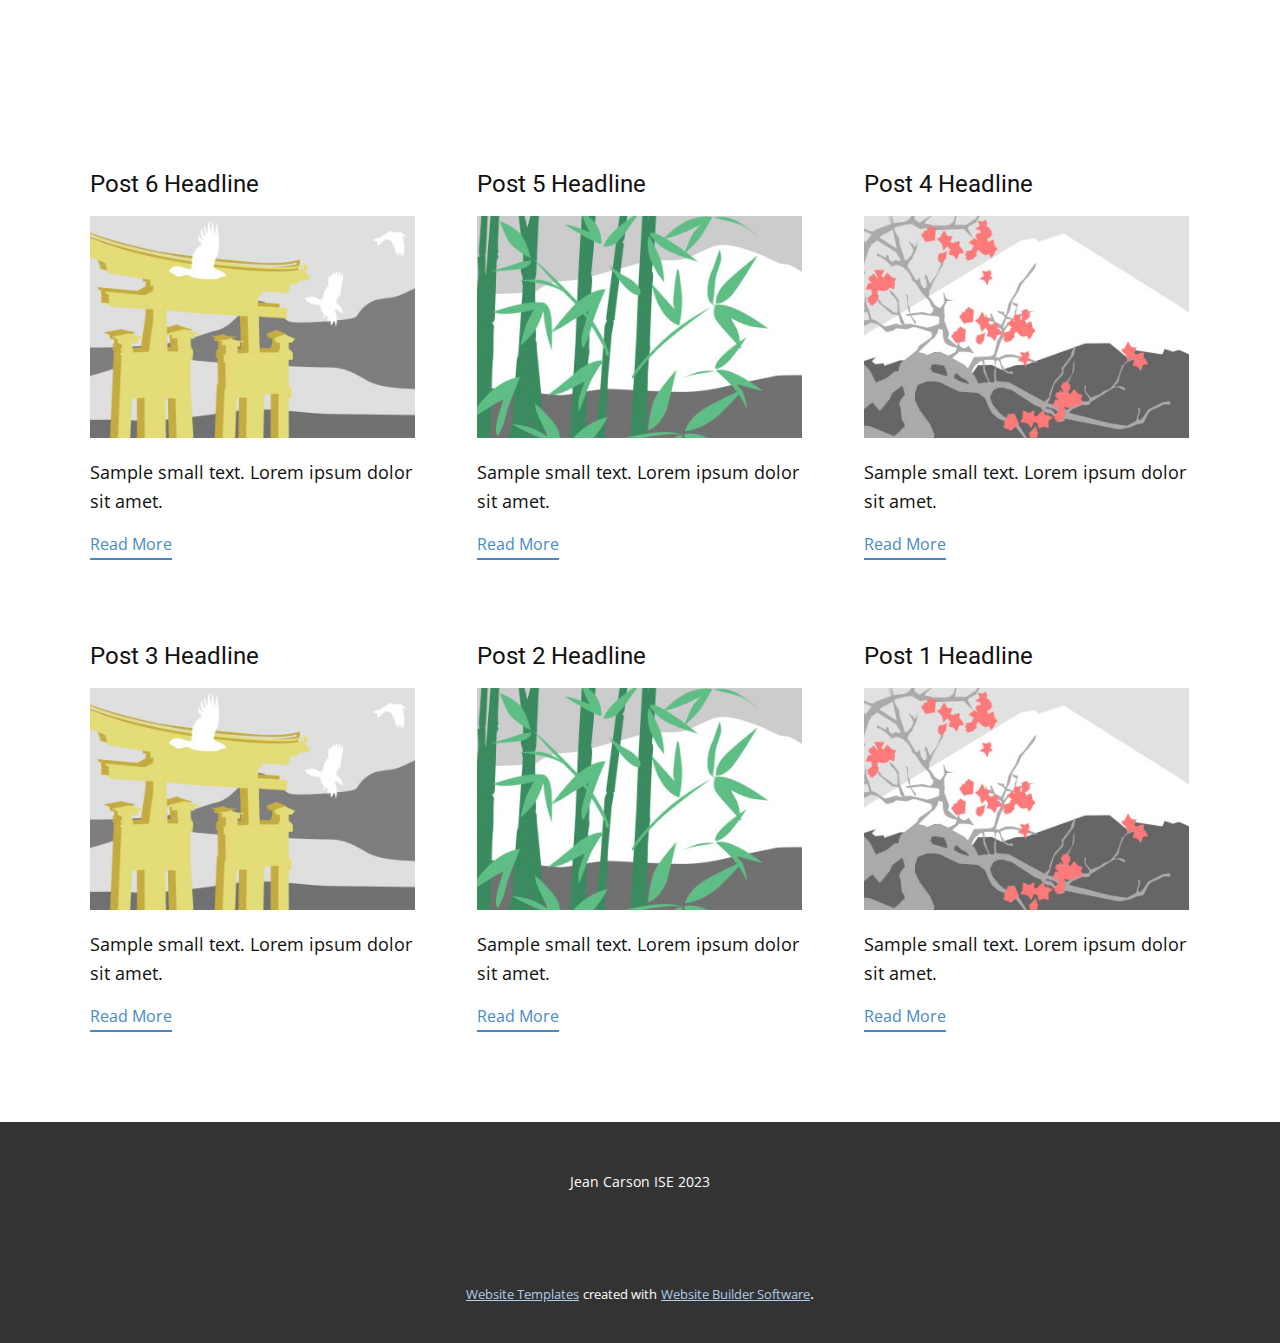
<file: blog/blog.html>
<!DOCTYPE html>
<html style="font-size: 16px;" lang="en"><head>
    <meta name="viewport" content="width=device-width, initial-scale=1.0">
    <meta charset="utf-8">
    <meta name="keywords" content="">
    <meta name="description" content="">
    <title>Blog</title>
    <link rel="stylesheet" href="../nicepage.css" media="screen">
<link rel="stylesheet" href="../Blog-Template.css" media="screen">
    <script class="u-script" type="text/javascript" src="../jquery.js" defer=""></script>
    <script class="u-script" type="text/javascript" src="../nicepage.js" defer=""></script>
    <meta name="generator" content="Nicepage 6.0.3, nicepage.com">
    <link id="u-theme-google-font" rel="stylesheet" href="https://fonts.googleapis.com/css?family=Roboto:100,100i,300,300i,400,400i,500,500i,700,700i,900,900i|Open+Sans:300,300i,400,400i,500,500i,600,600i,700,700i,800,800i">
    
    
    
    <script type="application/ld+json">{
		"@context": "http://schema.org",
		"@type": "Organization",
		"name": ""
}</script>
    <meta name="theme-color" content="#478ac9">
  <meta data-intl-tel-input-cdn-path="intlTelInput/"></head>
  <body data-path-to-root="./" data-include-products="false" class="u-body u-xl-mode" data-lang="en"><header class="u-clearfix u-header u-header" id="sec-7373"><div class="u-clearfix u-sheet u-sheet-1"></div></header>
    <section class="u-clearfix u-section-1" id="sec-285c">
      <div class="u-clearfix u-sheet u-valign-middle u-sheet-1"><!--blog--><!--blog_options_json--><!--{"type":"Recent","source":"","tags":"","count":""}--><!--/blog_options_json-->
        <div class="u-blog u-expanded-width u-repeater u-repeater-1"><!--blog_post-->
          <div class="u-blog-post u-container-style u-repeater-item u-white u-repeater-item-1">
            <div class="u-container-layout u-similar-container u-valign-top u-container-layout-1"><!--blog_post_header-->
              <h4 class="u-blog-control u-text u-text-1">
                <a class="u-post-header-link" href="../blog/post-5.html">Post 6 Headline</a>
              </h4><!--/blog_post_header--><!--blog_post_image-->
              <a class="u-post-header-link" href="../blog/post-5.html"><img alt="" class="u-blog-control u-expanded-width u-image u-image-default u-image-1" src="../images/8ad73f3c.jpeg"></a><!--/blog_post_image--><!--blog_post_content-->
              <div class="u-blog-control u-post-content u-text u-text-2 fr-view">Sample small text. Lorem ipsum dolor sit amet.</div><!--/blog_post_content--><!--blog_post_readmore-->
              <a href="../blog/post-5.html" class="u-blog-control u-border-2 u-border-palette-1-base u-btn u-btn-rectangle u-button-style u-none u-btn-1"><!--blog_post_readmore_content--><!--options_json--><!--{"content":"","defaultValue":"Read More"}--><!--/options_json-->Read More<!--/blog_post_readmore_content--></a><!--/blog_post_readmore-->
            </div>
          </div><div class="u-blog-post u-container-style u-repeater-item u-video-cover u-white">
            <div class="u-container-layout u-similar-container u-valign-top u-container-layout-2"><!--blog_post_header-->
              <h4 class="u-blog-control u-text u-text-3">
                <a class="u-post-header-link" href="../blog/post-4.html">Post 5 Headline</a>
              </h4><!--/blog_post_header--><!--blog_post_image-->
              <a class="u-post-header-link" href="../blog/post-4.html"><img alt="" class="u-blog-control u-expanded-width u-image u-image-default u-image-2" src="../images/68f64b9d.jpeg"></a><!--/blog_post_image--><!--blog_post_content-->
              <div class="u-blog-control u-post-content u-text u-text-4 fr-view">Sample small text. Lorem ipsum dolor sit amet.</div><!--/blog_post_content--><!--blog_post_readmore-->
              <a href="../blog/post-4.html" class="u-blog-control u-border-2 u-border-palette-1-base u-btn u-btn-rectangle u-button-style u-none u-btn-2"><!--blog_post_readmore_content--><!--options_json--><!--{"content":"","defaultValue":"Read More"}--><!--/options_json-->Read More<!--/blog_post_readmore_content--></a><!--/blog_post_readmore-->
            </div>
          </div><div class="u-blog-post u-container-style u-repeater-item u-video-cover u-white">
            <div class="u-container-layout u-similar-container u-valign-top u-container-layout-3"><!--blog_post_header-->
              <h4 class="u-blog-control u-text u-text-5">
                <a class="u-post-header-link" href="../blog/post-3.html">Post 4 Headline</a>
              </h4><!--/blog_post_header--><!--blog_post_image-->
              <a class="u-post-header-link" href="../blog/post-3.html"><img alt="" class="u-blog-control u-expanded-width u-image u-image-default u-image-3" src="../images/0fd3416c.jpeg"></a><!--/blog_post_image--><!--blog_post_content-->
              <div class="u-blog-control u-post-content u-text u-text-6 fr-view">Sample small text. Lorem ipsum dolor sit amet.</div><!--/blog_post_content--><!--blog_post_readmore-->
              <a href="../blog/post-3.html" class="u-blog-control u-border-2 u-border-palette-1-base u-btn u-btn-rectangle u-button-style u-none u-btn-3"><!--blog_post_readmore_content--><!--options_json--><!--{"content":"","defaultValue":"Read More"}--><!--/options_json-->Read More<!--/blog_post_readmore_content--></a><!--/blog_post_readmore-->
            </div>
          </div><div class="u-blog-post u-container-style u-repeater-item u-white u-repeater-item-1">
            <div class="u-container-layout u-similar-container u-valign-top u-container-layout-1"><!--blog_post_header-->
              <h4 class="u-blog-control u-text u-text-1">
                <a class="u-post-header-link" href="../blog/post-2.html">Post 3 Headline</a>
              </h4><!--/blog_post_header--><!--blog_post_image-->
              <a class="u-post-header-link" href="../blog/post-2.html"><img alt="" class="u-blog-control u-expanded-width u-image u-image-default u-image-1" src="../images/8ad73f3c.jpeg"></a><!--/blog_post_image--><!--blog_post_content-->
              <div class="u-blog-control u-post-content u-text u-text-2 fr-view">Sample small text. Lorem ipsum dolor sit amet.</div><!--/blog_post_content--><!--blog_post_readmore-->
              <a href="../blog/post-2.html" class="u-blog-control u-border-2 u-border-palette-1-base u-btn u-btn-rectangle u-button-style u-none u-btn-1"><!--blog_post_readmore_content--><!--options_json--><!--{"content":"","defaultValue":"Read More"}--><!--/options_json-->Read More<!--/blog_post_readmore_content--></a><!--/blog_post_readmore-->
            </div>
          </div><div class="u-blog-post u-container-style u-repeater-item u-video-cover u-white">
            <div class="u-container-layout u-similar-container u-valign-top u-container-layout-2"><!--blog_post_header-->
              <h4 class="u-blog-control u-text u-text-3">
                <a class="u-post-header-link" href="../blog/post-1.html">Post 2 Headline</a>
              </h4><!--/blog_post_header--><!--blog_post_image-->
              <a class="u-post-header-link" href="../blog/post-1.html"><img alt="" class="u-blog-control u-expanded-width u-image u-image-default u-image-2" src="../images/68f64b9d.jpeg"></a><!--/blog_post_image--><!--blog_post_content-->
              <div class="u-blog-control u-post-content u-text u-text-4 fr-view">Sample small text. Lorem ipsum dolor sit amet.</div><!--/blog_post_content--><!--blog_post_readmore-->
              <a href="../blog/post-1.html" class="u-blog-control u-border-2 u-border-palette-1-base u-btn u-btn-rectangle u-button-style u-none u-btn-2"><!--blog_post_readmore_content--><!--options_json--><!--{"content":"","defaultValue":"Read More"}--><!--/options_json-->Read More<!--/blog_post_readmore_content--></a><!--/blog_post_readmore-->
            </div>
          </div><div class="u-blog-post u-container-style u-repeater-item u-video-cover u-white">
            <div class="u-container-layout u-similar-container u-valign-top u-container-layout-3"><!--blog_post_header-->
              <h4 class="u-blog-control u-text u-text-5">
                <a class="u-post-header-link" href="../blog/post.html">Post 1 Headline</a>
              </h4><!--/blog_post_header--><!--blog_post_image-->
              <a class="u-post-header-link" href="../blog/post.html"><img alt="" class="u-blog-control u-expanded-width u-image u-image-default u-image-3" src="../images/0fd3416c.jpeg"></a><!--/blog_post_image--><!--blog_post_content-->
              <div class="u-blog-control u-post-content u-text u-text-6 fr-view">Sample small text. Lorem ipsum dolor sit amet.</div><!--/blog_post_content--><!--blog_post_readmore-->
              <a href="../blog/post.html" class="u-blog-control u-border-2 u-border-palette-1-base u-btn u-btn-rectangle u-button-style u-none u-btn-3"><!--blog_post_readmore_content--><!--options_json--><!--{"content":"","defaultValue":"Read More"}--><!--/options_json-->Read More<!--/blog_post_readmore_content--></a><!--/blog_post_readmore-->
            </div>
          </div><!--/blog_post--><!--blog_post-->
          <!--/blog_post--><!--blog_post-->
          <!--/blog_post-->
        </div><!--/blog-->
      </div>
    </section>
    
    
    
    <footer class="u-align-center u-clearfix u-footer u-grey-80 u-footer" id="sec-1ca2"><div class="u-clearfix u-sheet u-sheet-1">
        <p class="u-small-text u-text u-text-variant u-text-1">Jean Carson ISE 2023</p>
      </div></footer>
    <section class="u-backlink u-clearfix u-grey-80">
      <a class="u-link" href="https://nicepage.com/website-templates" target="_blank">
        <span>Website Templates</span>
      </a>
      <p class="u-text">
        <span>created with</span>
      </p>
      <a class="u-link" href="" target="_blank">
        <span>Website Builder Software</span>
      </a>. 
    </section>
  
</body></html>
</file>
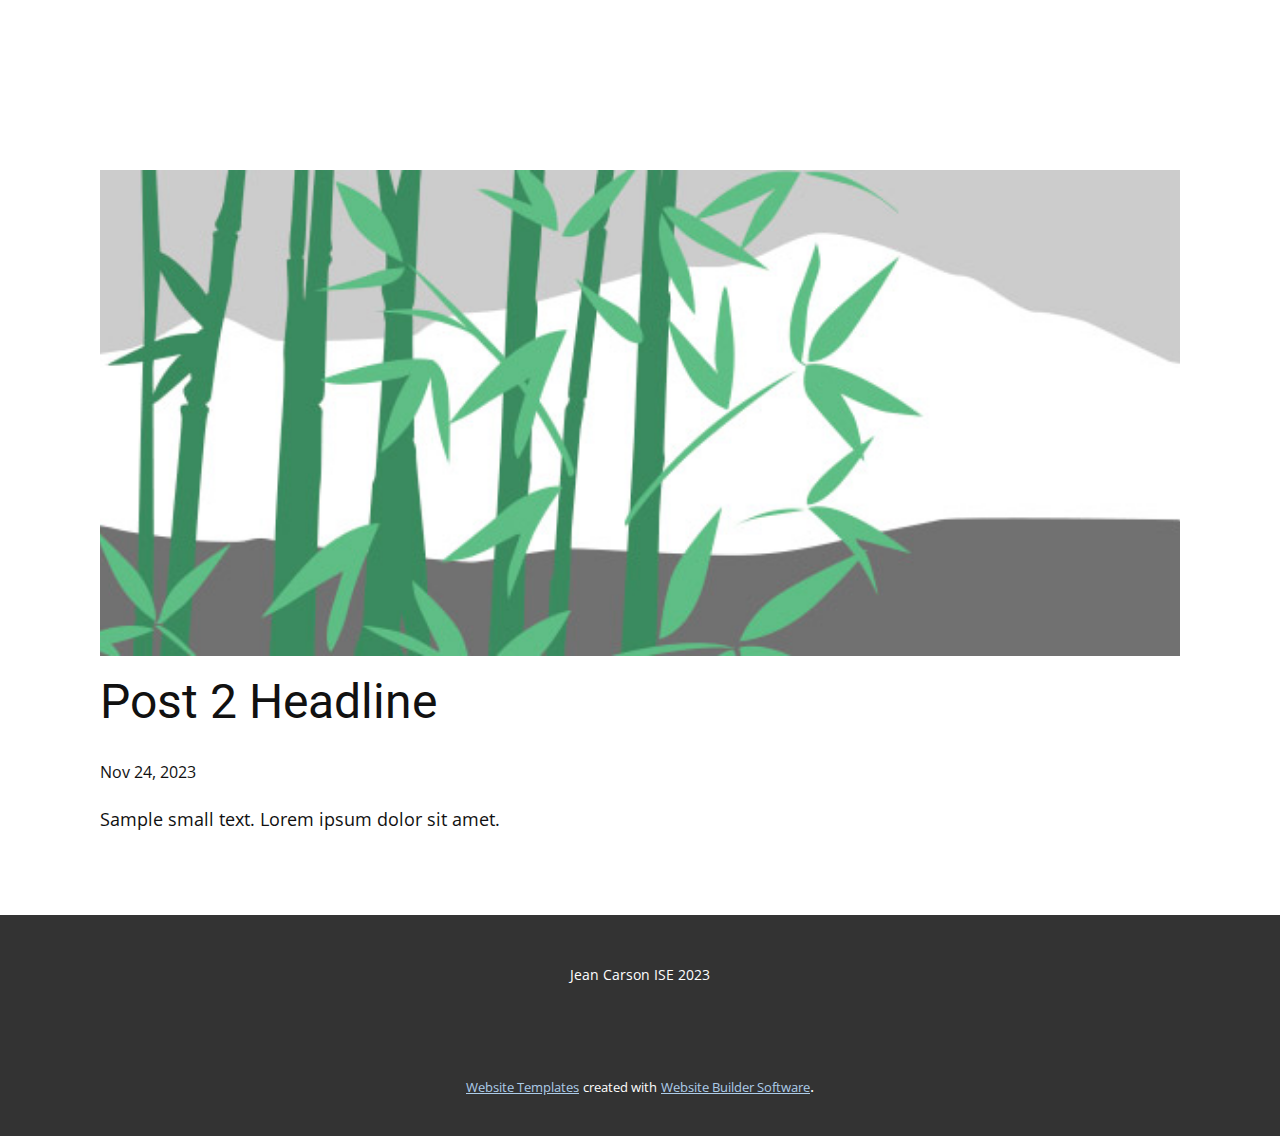
<file: blog/post-1.html>
<!DOCTYPE html>
<html style="font-size: 16px;" lang="en"><head>
    <meta name="viewport" content="width=device-width, initial-scale=1.0">
    <meta charset="utf-8">
    <meta name="keywords" content="Post 1 Headline">
    <meta name="description" content="">
    <title>Post 2 Headline</title>
    <link rel="stylesheet" href="../nicepage.css" media="screen">
<link rel="stylesheet" href="../Post-Template.css" media="screen">
    <script class="u-script" type="text/javascript" src="../jquery.js" defer=""></script>
    <script class="u-script" type="text/javascript" src="../nicepage.js" defer=""></script>
    <meta name="generator" content="Nicepage 6.0.3, nicepage.com">
    <link id="u-theme-google-font" rel="stylesheet" href="https://fonts.googleapis.com/css?family=Roboto:100,100i,300,300i,400,400i,500,500i,700,700i,900,900i|Open+Sans:300,300i,400,400i,500,500i,600,600i,700,700i,800,800i">
    
    
    
    <script type="application/ld+json">{
		"@context": "http://schema.org",
		"@type": "Organization",
		"name": ""
}</script>
    <meta name="theme-color" content="#478ac9">
  <meta data-intl-tel-input-cdn-path="intlTelInput/"></head>
  <body data-path-to-root="./" data-include-products="false" class="u-body u-xl-mode" data-lang="en"><header class="u-clearfix u-header u-header" id="sec-7373"><div class="u-clearfix u-sheet u-sheet-1"></div></header>
    <section class="u-align-center u-clearfix u-section-1" id="sec-36ac">
      <div class="u-clearfix u-sheet u-valign-middle-md u-valign-middle-sm u-valign-middle-xs u-sheet-1"><!--post_details--><!--post_details_options_json--><!--{"source":""}--><!--/post_details_options_json--><!--blog_post-->
        <div class="u-container-style u-expanded-width u-post-details u-post-details-1">
          <div class="u-container-layout u-valign-middle u-container-layout-1"><!--blog_post_image-->
            <img alt="" class="u-blog-control u-expanded-width u-image u-image-default u-image-1" src="../images/68f64b9d.jpeg"><!--/blog_post_image--><!--blog_post_header-->
            <h2 class="u-blog-control u-text u-text-1">Post 2 Headline</h2><!--/blog_post_header--><!--blog_post_metadata-->
            <div class="u-blog-control u-metadata u-metadata-1"><!--blog_post_metadata_date-->
              <span class="u-meta-date u-meta-icon">Nov 24, 2023</span><!--/blog_post_metadata_date--><!--blog_post_metadata_category-->
              <!--/blog_post_metadata_category--><!--blog_post_metadata_comments-->
              <!--/blog_post_metadata_comments-->
            </div><!--/blog_post_metadata--><!--blog_post_content-->
            <div class="u-align-justify u-blog-control u-post-content u-text u-text-2 fr-view">
  Sample small text. Lorem ipsum dolor sit amet.
  </div><!--/blog_post_content-->
          </div>
        </div><!--/blog_post--><!--/post_details-->
      </div>
    </section>
    
    
    
    <footer class="u-align-center u-clearfix u-footer u-grey-80 u-footer" id="sec-1ca2"><div class="u-clearfix u-sheet u-sheet-1">
        <p class="u-small-text u-text u-text-variant u-text-1">Jean Carson ISE 2023</p>
      </div></footer>
    <section class="u-backlink u-clearfix u-grey-80">
      <a class="u-link" href="https://nicepage.com/website-templates" target="_blank">
        <span>Website Templates</span>
      </a>
      <p class="u-text">
        <span>created with</span>
      </p>
      <a class="u-link" href="" target="_blank">
        <span>Website Builder Software</span>
      </a>. 
    </section>
  
</body></html>
</file>
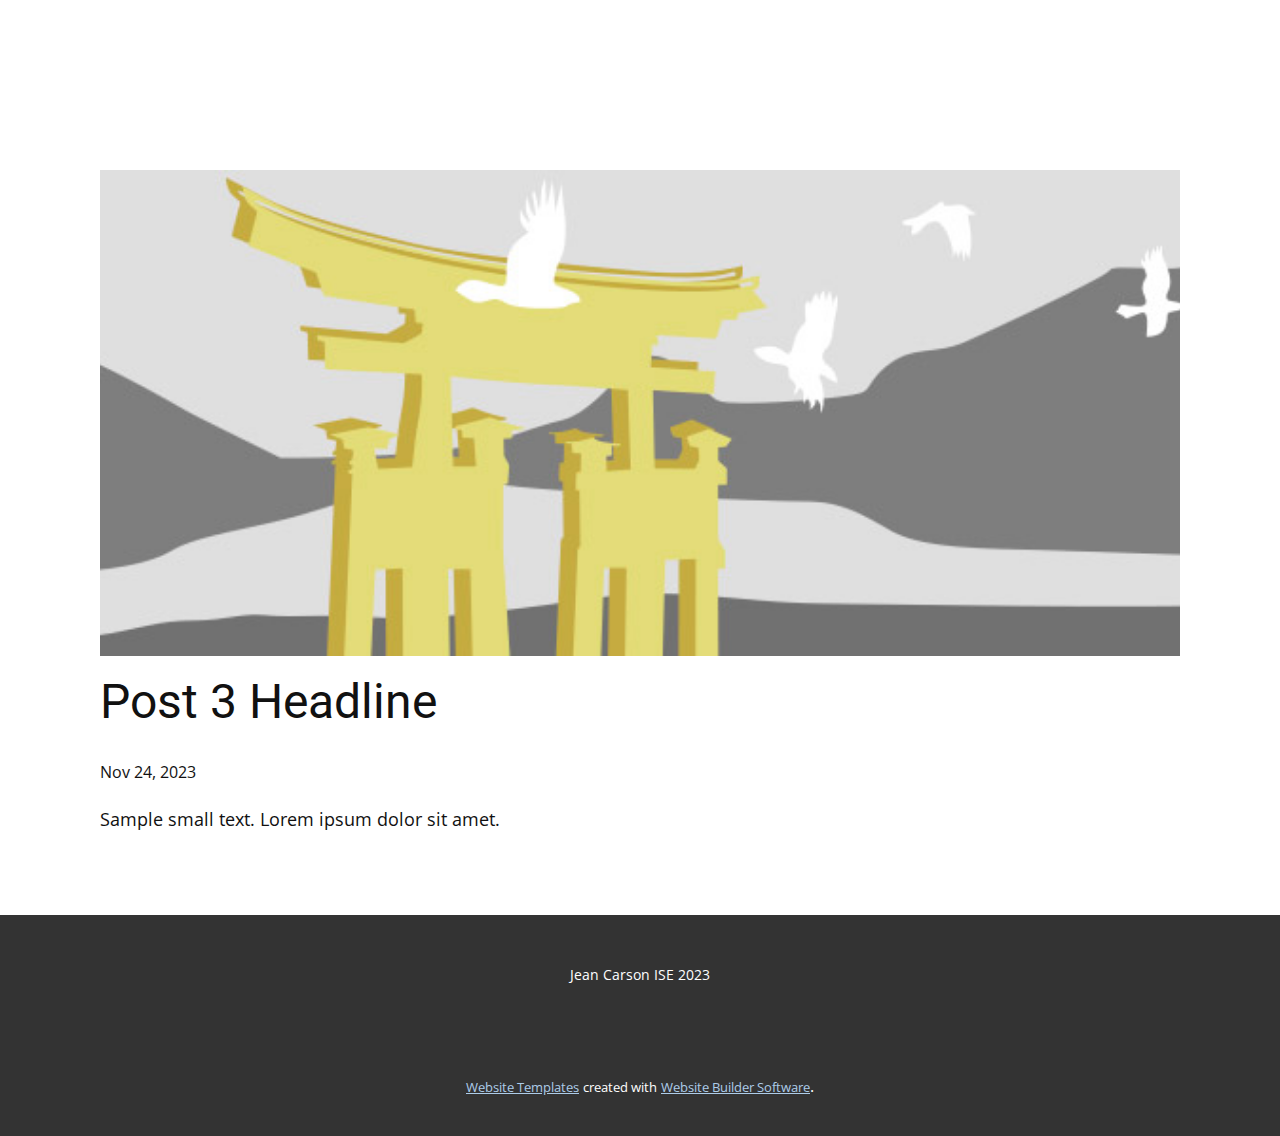
<file: blog/post-2.html>
<!DOCTYPE html>
<html style="font-size: 16px;" lang="en"><head>
    <meta name="viewport" content="width=device-width, initial-scale=1.0">
    <meta charset="utf-8">
    <meta name="keywords" content="Post 1 Headline">
    <meta name="description" content="">
    <title>Post 3 Headline</title>
    <link rel="stylesheet" href="../nicepage.css" media="screen">
<link rel="stylesheet" href="../Post-Template.css" media="screen">
    <script class="u-script" type="text/javascript" src="../jquery.js" defer=""></script>
    <script class="u-script" type="text/javascript" src="../nicepage.js" defer=""></script>
    <meta name="generator" content="Nicepage 6.0.3, nicepage.com">
    <link id="u-theme-google-font" rel="stylesheet" href="https://fonts.googleapis.com/css?family=Roboto:100,100i,300,300i,400,400i,500,500i,700,700i,900,900i|Open+Sans:300,300i,400,400i,500,500i,600,600i,700,700i,800,800i">
    
    
    
    <script type="application/ld+json">{
		"@context": "http://schema.org",
		"@type": "Organization",
		"name": ""
}</script>
    <meta name="theme-color" content="#478ac9">
  <meta data-intl-tel-input-cdn-path="intlTelInput/"></head>
  <body data-path-to-root="./" data-include-products="false" class="u-body u-xl-mode" data-lang="en"><header class="u-clearfix u-header u-header" id="sec-7373"><div class="u-clearfix u-sheet u-sheet-1"></div></header>
    <section class="u-align-center u-clearfix u-section-1" id="sec-36ac">
      <div class="u-clearfix u-sheet u-valign-middle-md u-valign-middle-sm u-valign-middle-xs u-sheet-1"><!--post_details--><!--post_details_options_json--><!--{"source":""}--><!--/post_details_options_json--><!--blog_post-->
        <div class="u-container-style u-expanded-width u-post-details u-post-details-1">
          <div class="u-container-layout u-valign-middle u-container-layout-1"><!--blog_post_image-->
            <img alt="" class="u-blog-control u-expanded-width u-image u-image-default u-image-1" src="../images/8ad73f3c.jpeg"><!--/blog_post_image--><!--blog_post_header-->
            <h2 class="u-blog-control u-text u-text-1">Post 3 Headline</h2><!--/blog_post_header--><!--blog_post_metadata-->
            <div class="u-blog-control u-metadata u-metadata-1"><!--blog_post_metadata_date-->
              <span class="u-meta-date u-meta-icon">Nov 24, 2023</span><!--/blog_post_metadata_date--><!--blog_post_metadata_category-->
              <!--/blog_post_metadata_category--><!--blog_post_metadata_comments-->
              <!--/blog_post_metadata_comments-->
            </div><!--/blog_post_metadata--><!--blog_post_content-->
            <div class="u-align-justify u-blog-control u-post-content u-text u-text-2 fr-view">
  Sample small text. Lorem ipsum dolor sit amet.
  </div><!--/blog_post_content-->
          </div>
        </div><!--/blog_post--><!--/post_details-->
      </div>
    </section>
    
    
    
    <footer class="u-align-center u-clearfix u-footer u-grey-80 u-footer" id="sec-1ca2"><div class="u-clearfix u-sheet u-sheet-1">
        <p class="u-small-text u-text u-text-variant u-text-1">Jean Carson ISE 2023</p>
      </div></footer>
    <section class="u-backlink u-clearfix u-grey-80">
      <a class="u-link" href="https://nicepage.com/website-templates" target="_blank">
        <span>Website Templates</span>
      </a>
      <p class="u-text">
        <span>created with</span>
      </p>
      <a class="u-link" href="" target="_blank">
        <span>Website Builder Software</span>
      </a>. 
    </section>
  
</body></html>
</file>
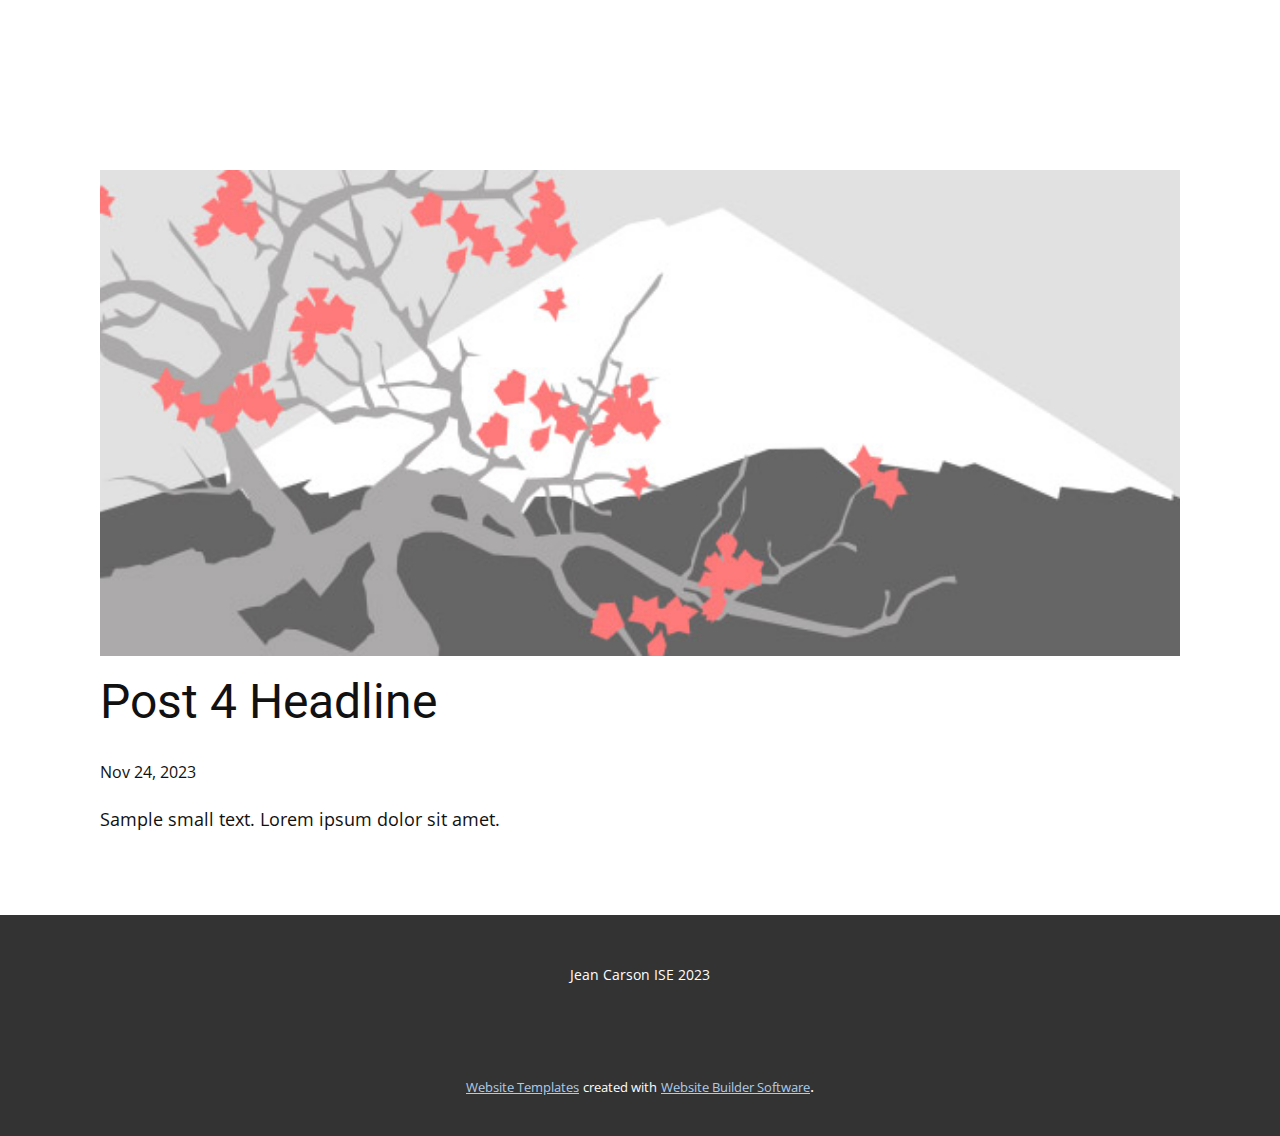
<file: blog/post-3.html>
<!DOCTYPE html>
<html style="font-size: 16px;" lang="en"><head>
    <meta name="viewport" content="width=device-width, initial-scale=1.0">
    <meta charset="utf-8">
    <meta name="keywords" content="Post 1 Headline">
    <meta name="description" content="">
    <title>Post 4 Headline</title>
    <link rel="stylesheet" href="../nicepage.css" media="screen">
<link rel="stylesheet" href="../Post-Template.css" media="screen">
    <script class="u-script" type="text/javascript" src="../jquery.js" defer=""></script>
    <script class="u-script" type="text/javascript" src="../nicepage.js" defer=""></script>
    <meta name="generator" content="Nicepage 6.0.3, nicepage.com">
    <link id="u-theme-google-font" rel="stylesheet" href="https://fonts.googleapis.com/css?family=Roboto:100,100i,300,300i,400,400i,500,500i,700,700i,900,900i|Open+Sans:300,300i,400,400i,500,500i,600,600i,700,700i,800,800i">
    
    
    
    <script type="application/ld+json">{
		"@context": "http://schema.org",
		"@type": "Organization",
		"name": ""
}</script>
    <meta name="theme-color" content="#478ac9">
  <meta data-intl-tel-input-cdn-path="intlTelInput/"></head>
  <body data-path-to-root="./" data-include-products="false" class="u-body u-xl-mode" data-lang="en"><header class="u-clearfix u-header u-header" id="sec-7373"><div class="u-clearfix u-sheet u-sheet-1"></div></header>
    <section class="u-align-center u-clearfix u-section-1" id="sec-36ac">
      <div class="u-clearfix u-sheet u-valign-middle-md u-valign-middle-sm u-valign-middle-xs u-sheet-1"><!--post_details--><!--post_details_options_json--><!--{"source":""}--><!--/post_details_options_json--><!--blog_post-->
        <div class="u-container-style u-expanded-width u-post-details u-post-details-1">
          <div class="u-container-layout u-valign-middle u-container-layout-1"><!--blog_post_image-->
            <img alt="" class="u-blog-control u-expanded-width u-image u-image-default u-image-1" src="../images/0fd3416c.jpeg"><!--/blog_post_image--><!--blog_post_header-->
            <h2 class="u-blog-control u-text u-text-1">Post 4 Headline</h2><!--/blog_post_header--><!--blog_post_metadata-->
            <div class="u-blog-control u-metadata u-metadata-1"><!--blog_post_metadata_date-->
              <span class="u-meta-date u-meta-icon">Nov 24, 2023</span><!--/blog_post_metadata_date--><!--blog_post_metadata_category-->
              <!--/blog_post_metadata_category--><!--blog_post_metadata_comments-->
              <!--/blog_post_metadata_comments-->
            </div><!--/blog_post_metadata--><!--blog_post_content-->
            <div class="u-align-justify u-blog-control u-post-content u-text u-text-2 fr-view">
  Sample small text. Lorem ipsum dolor sit amet.
  </div><!--/blog_post_content-->
          </div>
        </div><!--/blog_post--><!--/post_details-->
      </div>
    </section>
    
    
    
    <footer class="u-align-center u-clearfix u-footer u-grey-80 u-footer" id="sec-1ca2"><div class="u-clearfix u-sheet u-sheet-1">
        <p class="u-small-text u-text u-text-variant u-text-1">Jean Carson ISE 2023</p>
      </div></footer>
    <section class="u-backlink u-clearfix u-grey-80">
      <a class="u-link" href="https://nicepage.com/website-templates" target="_blank">
        <span>Website Templates</span>
      </a>
      <p class="u-text">
        <span>created with</span>
      </p>
      <a class="u-link" href="" target="_blank">
        <span>Website Builder Software</span>
      </a>. 
    </section>
  
</body></html>
</file>
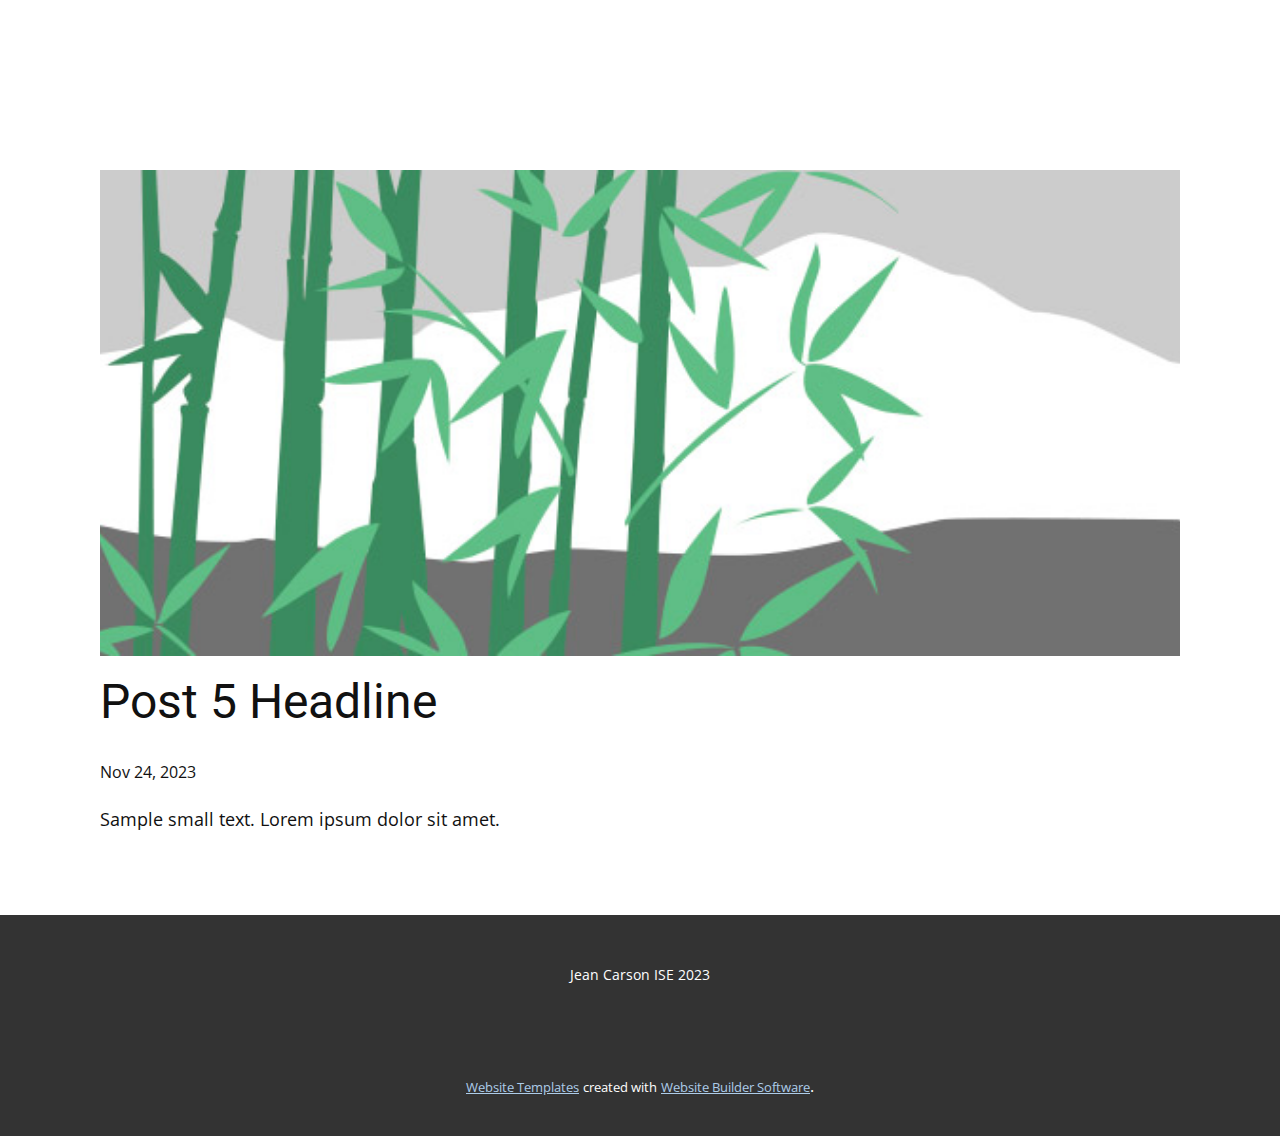
<file: blog/post-4.html>
<!DOCTYPE html>
<html style="font-size: 16px;" lang="en"><head>
    <meta name="viewport" content="width=device-width, initial-scale=1.0">
    <meta charset="utf-8">
    <meta name="keywords" content="Post 1 Headline">
    <meta name="description" content="">
    <title>Post 5 Headline</title>
    <link rel="stylesheet" href="../nicepage.css" media="screen">
<link rel="stylesheet" href="../Post-Template.css" media="screen">
    <script class="u-script" type="text/javascript" src="../jquery.js" defer=""></script>
    <script class="u-script" type="text/javascript" src="../nicepage.js" defer=""></script>
    <meta name="generator" content="Nicepage 6.0.3, nicepage.com">
    <link id="u-theme-google-font" rel="stylesheet" href="https://fonts.googleapis.com/css?family=Roboto:100,100i,300,300i,400,400i,500,500i,700,700i,900,900i|Open+Sans:300,300i,400,400i,500,500i,600,600i,700,700i,800,800i">
    
    
    
    <script type="application/ld+json">{
		"@context": "http://schema.org",
		"@type": "Organization",
		"name": ""
}</script>
    <meta name="theme-color" content="#478ac9">
  <meta data-intl-tel-input-cdn-path="intlTelInput/"></head>
  <body data-path-to-root="./" data-include-products="false" class="u-body u-xl-mode" data-lang="en"><header class="u-clearfix u-header u-header" id="sec-7373"><div class="u-clearfix u-sheet u-sheet-1"></div></header>
    <section class="u-align-center u-clearfix u-section-1" id="sec-36ac">
      <div class="u-clearfix u-sheet u-valign-middle-md u-valign-middle-sm u-valign-middle-xs u-sheet-1"><!--post_details--><!--post_details_options_json--><!--{"source":""}--><!--/post_details_options_json--><!--blog_post-->
        <div class="u-container-style u-expanded-width u-post-details u-post-details-1">
          <div class="u-container-layout u-valign-middle u-container-layout-1"><!--blog_post_image-->
            <img alt="" class="u-blog-control u-expanded-width u-image u-image-default u-image-1" src="../images/68f64b9d.jpeg"><!--/blog_post_image--><!--blog_post_header-->
            <h2 class="u-blog-control u-text u-text-1">Post 5 Headline</h2><!--/blog_post_header--><!--blog_post_metadata-->
            <div class="u-blog-control u-metadata u-metadata-1"><!--blog_post_metadata_date-->
              <span class="u-meta-date u-meta-icon">Nov 24, 2023</span><!--/blog_post_metadata_date--><!--blog_post_metadata_category-->
              <!--/blog_post_metadata_category--><!--blog_post_metadata_comments-->
              <!--/blog_post_metadata_comments-->
            </div><!--/blog_post_metadata--><!--blog_post_content-->
            <div class="u-align-justify u-blog-control u-post-content u-text u-text-2 fr-view">
  Sample small text. Lorem ipsum dolor sit amet.
  </div><!--/blog_post_content-->
          </div>
        </div><!--/blog_post--><!--/post_details-->
      </div>
    </section>
    
    
    
    <footer class="u-align-center u-clearfix u-footer u-grey-80 u-footer" id="sec-1ca2"><div class="u-clearfix u-sheet u-sheet-1">
        <p class="u-small-text u-text u-text-variant u-text-1">Jean Carson ISE 2023</p>
      </div></footer>
    <section class="u-backlink u-clearfix u-grey-80">
      <a class="u-link" href="https://nicepage.com/website-templates" target="_blank">
        <span>Website Templates</span>
      </a>
      <p class="u-text">
        <span>created with</span>
      </p>
      <a class="u-link" href="" target="_blank">
        <span>Website Builder Software</span>
      </a>. 
    </section>
  
</body></html>
</file>
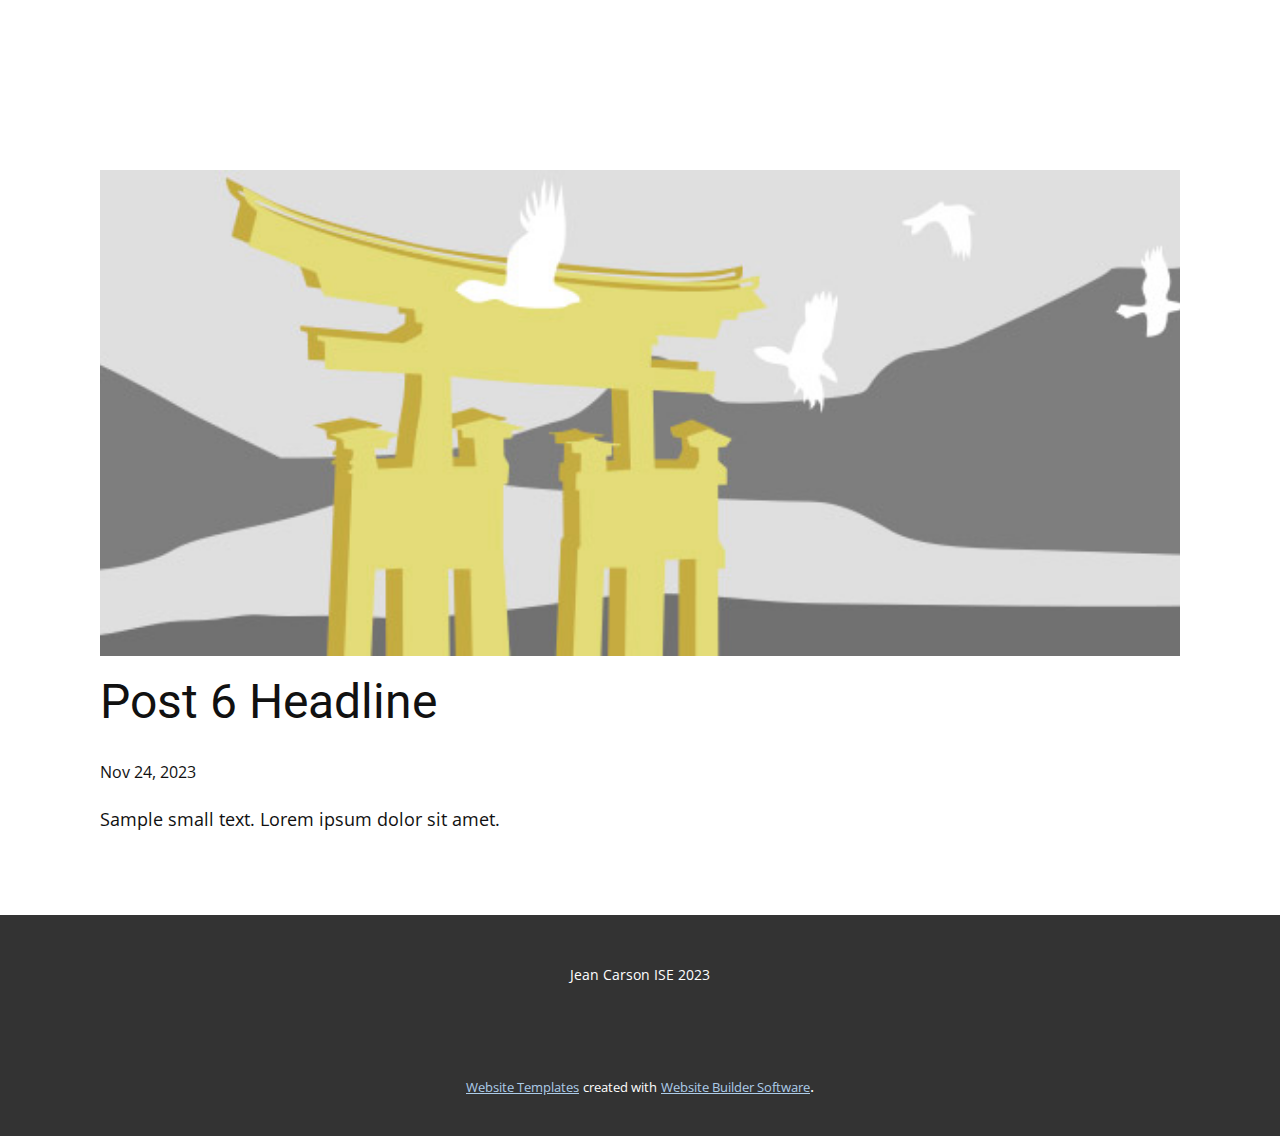
<file: blog/post-5.html>
<!DOCTYPE html>
<html style="font-size: 16px;" lang="en"><head>
    <meta name="viewport" content="width=device-width, initial-scale=1.0">
    <meta charset="utf-8">
    <meta name="keywords" content="Post 1 Headline">
    <meta name="description" content="">
    <title>Post 6 Headline</title>
    <link rel="stylesheet" href="../nicepage.css" media="screen">
<link rel="stylesheet" href="../Post-Template.css" media="screen">
    <script class="u-script" type="text/javascript" src="../jquery.js" defer=""></script>
    <script class="u-script" type="text/javascript" src="../nicepage.js" defer=""></script>
    <meta name="generator" content="Nicepage 6.0.3, nicepage.com">
    <link id="u-theme-google-font" rel="stylesheet" href="https://fonts.googleapis.com/css?family=Roboto:100,100i,300,300i,400,400i,500,500i,700,700i,900,900i|Open+Sans:300,300i,400,400i,500,500i,600,600i,700,700i,800,800i">
    
    
    
    <script type="application/ld+json">{
		"@context": "http://schema.org",
		"@type": "Organization",
		"name": ""
}</script>
    <meta name="theme-color" content="#478ac9">
  <meta data-intl-tel-input-cdn-path="intlTelInput/"></head>
  <body data-path-to-root="./" data-include-products="false" class="u-body u-xl-mode" data-lang="en"><header class="u-clearfix u-header u-header" id="sec-7373"><div class="u-clearfix u-sheet u-sheet-1"></div></header>
    <section class="u-align-center u-clearfix u-section-1" id="sec-36ac">
      <div class="u-clearfix u-sheet u-valign-middle-md u-valign-middle-sm u-valign-middle-xs u-sheet-1"><!--post_details--><!--post_details_options_json--><!--{"source":""}--><!--/post_details_options_json--><!--blog_post-->
        <div class="u-container-style u-expanded-width u-post-details u-post-details-1">
          <div class="u-container-layout u-valign-middle u-container-layout-1"><!--blog_post_image-->
            <img alt="" class="u-blog-control u-expanded-width u-image u-image-default u-image-1" src="../images/8ad73f3c.jpeg"><!--/blog_post_image--><!--blog_post_header-->
            <h2 class="u-blog-control u-text u-text-1">Post 6 Headline</h2><!--/blog_post_header--><!--blog_post_metadata-->
            <div class="u-blog-control u-metadata u-metadata-1"><!--blog_post_metadata_date-->
              <span class="u-meta-date u-meta-icon">Nov 24, 2023</span><!--/blog_post_metadata_date--><!--blog_post_metadata_category-->
              <!--/blog_post_metadata_category--><!--blog_post_metadata_comments-->
              <!--/blog_post_metadata_comments-->
            </div><!--/blog_post_metadata--><!--blog_post_content-->
            <div class="u-align-justify u-blog-control u-post-content u-text u-text-2 fr-view">
  Sample small text. Lorem ipsum dolor sit amet.
  </div><!--/blog_post_content-->
          </div>
        </div><!--/blog_post--><!--/post_details-->
      </div>
    </section>
    
    
    
    <footer class="u-align-center u-clearfix u-footer u-grey-80 u-footer" id="sec-1ca2"><div class="u-clearfix u-sheet u-sheet-1">
        <p class="u-small-text u-text u-text-variant u-text-1">Jean Carson ISE 2023</p>
      </div></footer>
    <section class="u-backlink u-clearfix u-grey-80">
      <a class="u-link" href="https://nicepage.com/website-templates" target="_blank">
        <span>Website Templates</span>
      </a>
      <p class="u-text">
        <span>created with</span>
      </p>
      <a class="u-link" href="" target="_blank">
        <span>Website Builder Software</span>
      </a>. 
    </section>
  
</body></html>
</file>
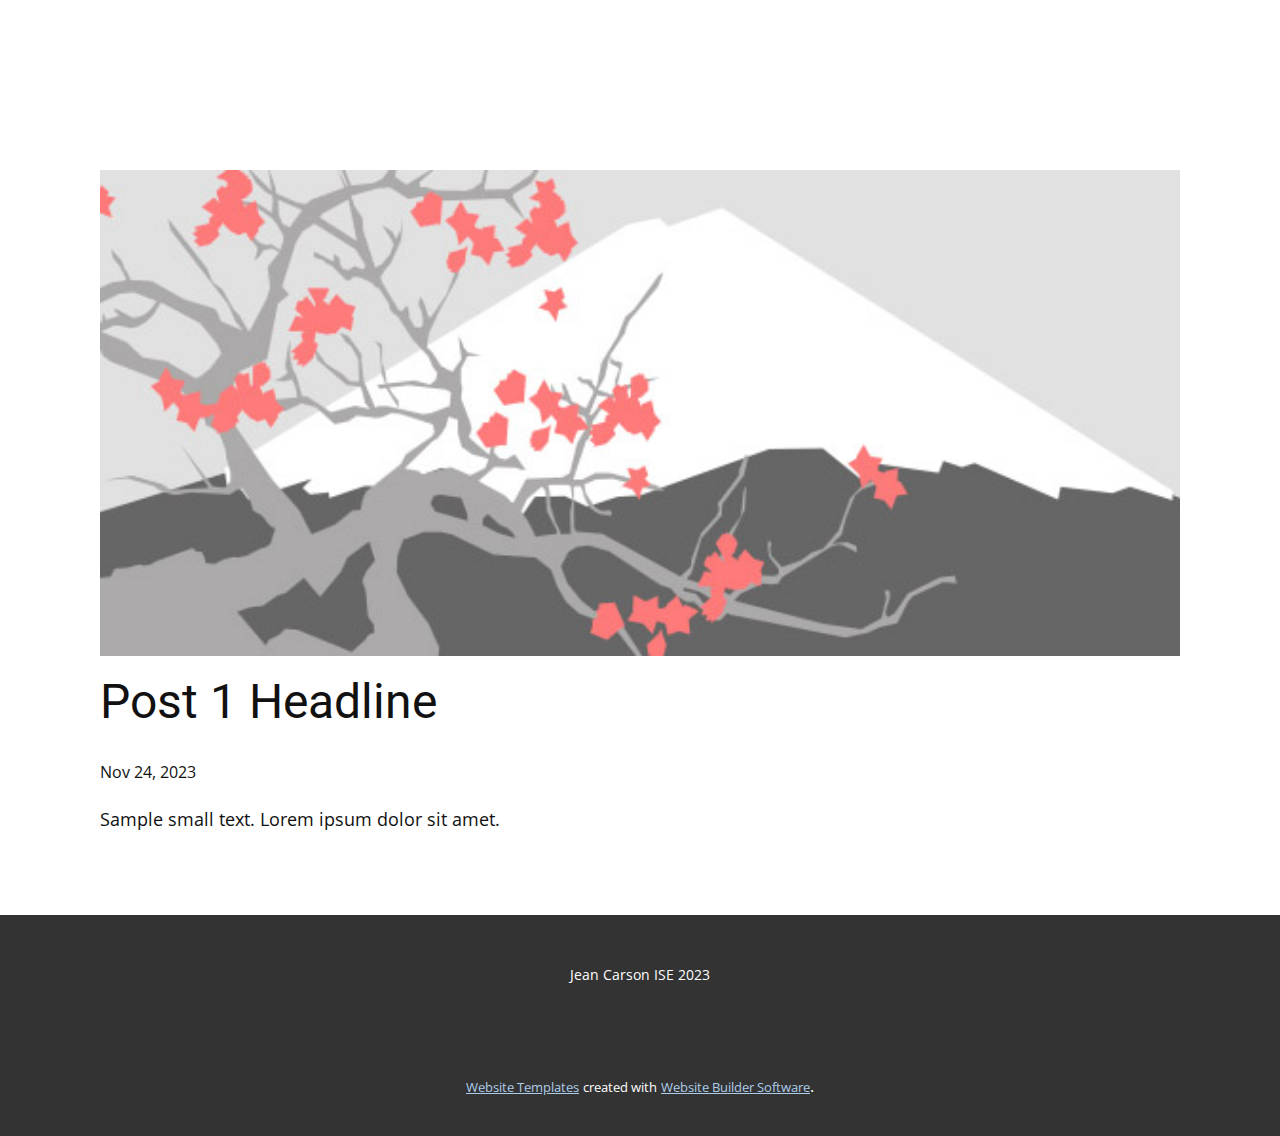
<file: blog/post.html>
<!DOCTYPE html>
<html style="font-size: 16px;" lang="en"><head>
    <meta name="viewport" content="width=device-width, initial-scale=1.0">
    <meta charset="utf-8">
    <meta name="keywords" content="Post 1 Headline">
    <meta name="description" content="">
    <title>Post 1 Headline</title>
    <link rel="stylesheet" href="../nicepage.css" media="screen">
<link rel="stylesheet" href="../Post-Template.css" media="screen">
    <script class="u-script" type="text/javascript" src="../jquery.js" defer=""></script>
    <script class="u-script" type="text/javascript" src="../nicepage.js" defer=""></script>
    <meta name="generator" content="Nicepage 6.0.3, nicepage.com">
    <link id="u-theme-google-font" rel="stylesheet" href="https://fonts.googleapis.com/css?family=Roboto:100,100i,300,300i,400,400i,500,500i,700,700i,900,900i|Open+Sans:300,300i,400,400i,500,500i,600,600i,700,700i,800,800i">
    
    
    
    <script type="application/ld+json">{
		"@context": "http://schema.org",
		"@type": "Organization",
		"name": ""
}</script>
    <meta name="theme-color" content="#478ac9">
  <meta data-intl-tel-input-cdn-path="intlTelInput/"></head>
  <body data-path-to-root="./" data-include-products="false" class="u-body u-xl-mode" data-lang="en"><header class="u-clearfix u-header u-header" id="sec-7373"><div class="u-clearfix u-sheet u-sheet-1"></div></header>
    <section class="u-align-center u-clearfix u-section-1" id="sec-36ac">
      <div class="u-clearfix u-sheet u-valign-middle-md u-valign-middle-sm u-valign-middle-xs u-sheet-1"><!--post_details--><!--post_details_options_json--><!--{"source":""}--><!--/post_details_options_json--><!--blog_post-->
        <div class="u-container-style u-expanded-width u-post-details u-post-details-1">
          <div class="u-container-layout u-valign-middle u-container-layout-1"><!--blog_post_image-->
            <img alt="" class="u-blog-control u-expanded-width u-image u-image-default u-image-1" src="../images/0fd3416c.jpeg"><!--/blog_post_image--><!--blog_post_header-->
            <h2 class="u-blog-control u-text u-text-1">Post 1 Headline</h2><!--/blog_post_header--><!--blog_post_metadata-->
            <div class="u-blog-control u-metadata u-metadata-1"><!--blog_post_metadata_date-->
              <span class="u-meta-date u-meta-icon">Nov 24, 2023</span><!--/blog_post_metadata_date--><!--blog_post_metadata_category-->
              <!--/blog_post_metadata_category--><!--blog_post_metadata_comments-->
              <!--/blog_post_metadata_comments-->
            </div><!--/blog_post_metadata--><!--blog_post_content-->
            <div class="u-align-justify u-blog-control u-post-content u-text u-text-2 fr-view">
  Sample small text. Lorem ipsum dolor sit amet.
  </div><!--/blog_post_content-->
          </div>
        </div><!--/blog_post--><!--/post_details-->
      </div>
    </section>
    
    
    
    <footer class="u-align-center u-clearfix u-footer u-grey-80 u-footer" id="sec-1ca2"><div class="u-clearfix u-sheet u-sheet-1">
        <p class="u-small-text u-text u-text-variant u-text-1">Jean Carson ISE 2023</p>
      </div></footer>
    <section class="u-backlink u-clearfix u-grey-80">
      <a class="u-link" href="https://nicepage.com/website-templates" target="_blank">
        <span>Website Templates</span>
      </a>
      <p class="u-text">
        <span>created with</span>
      </p>
      <a class="u-link" href="" target="_blank">
        <span>Website Builder Software</span>
      </a>. 
    </section>
  
</body></html>
</file>
